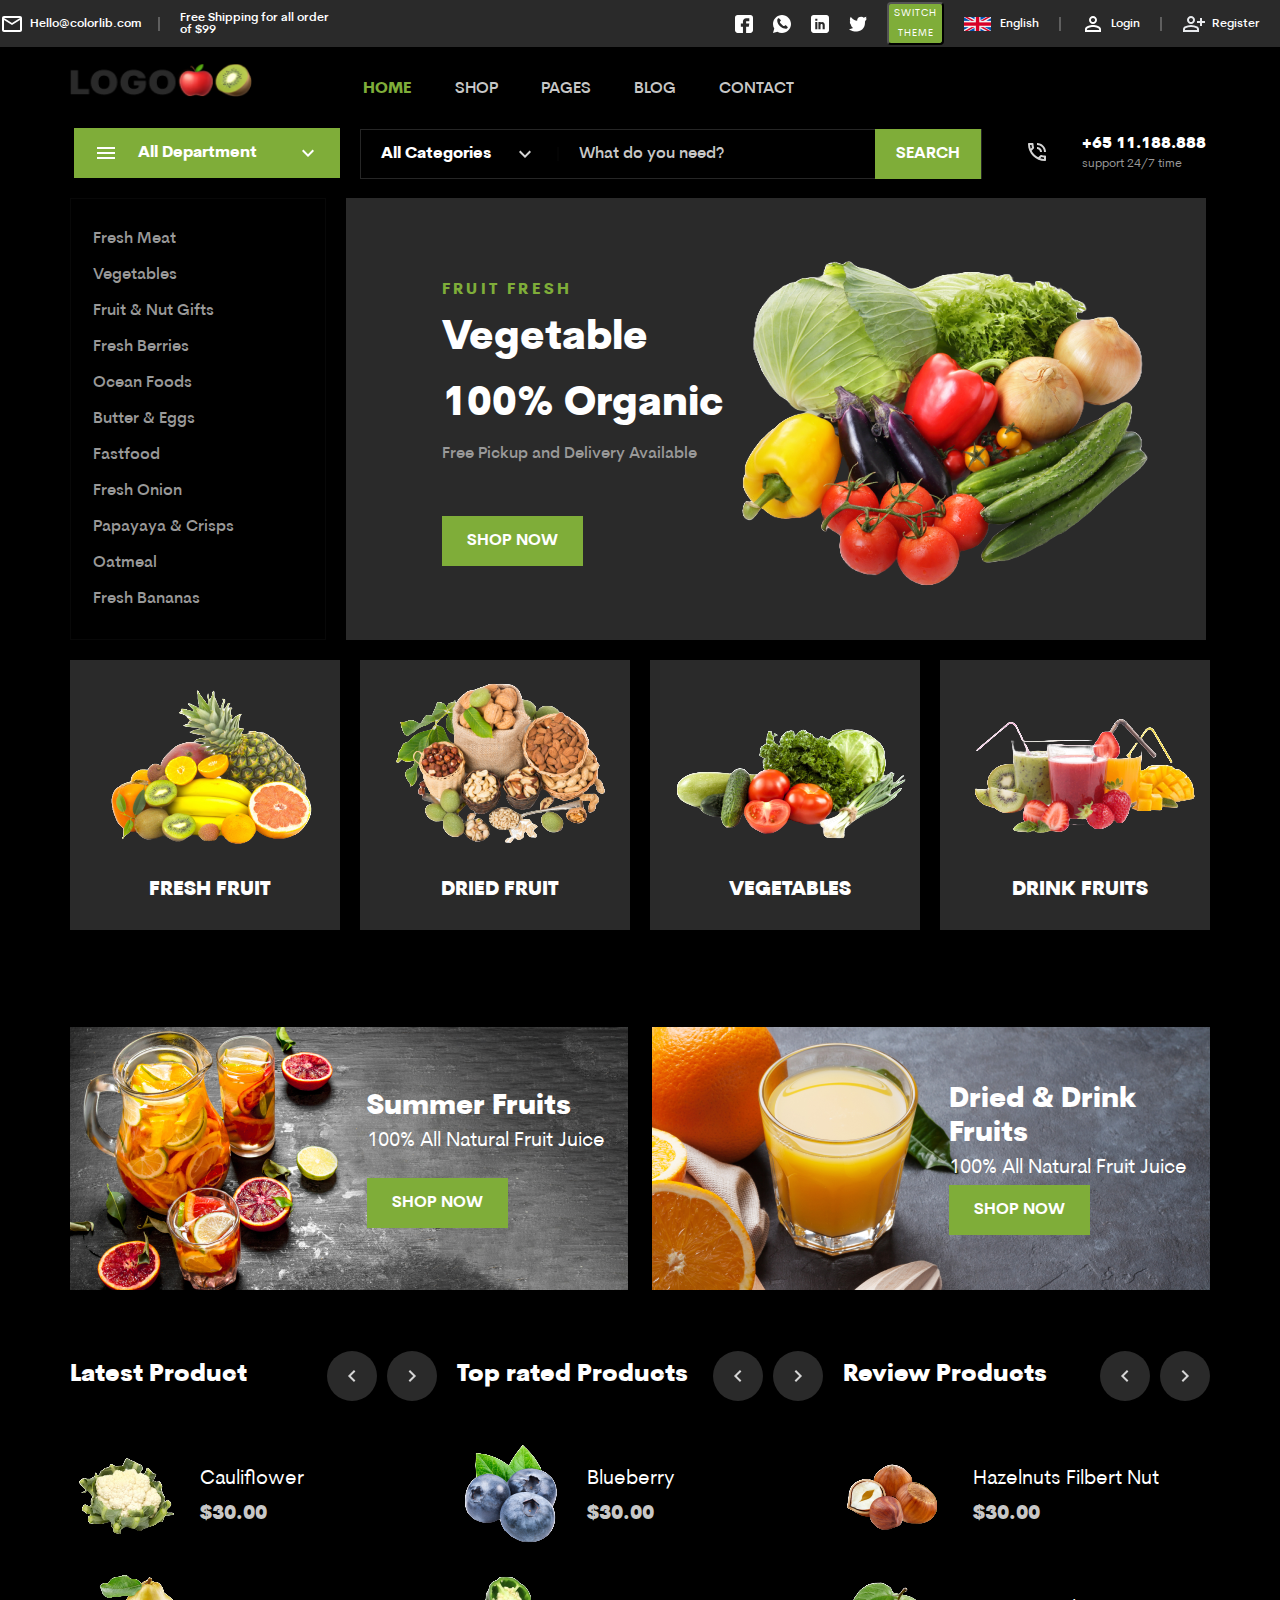
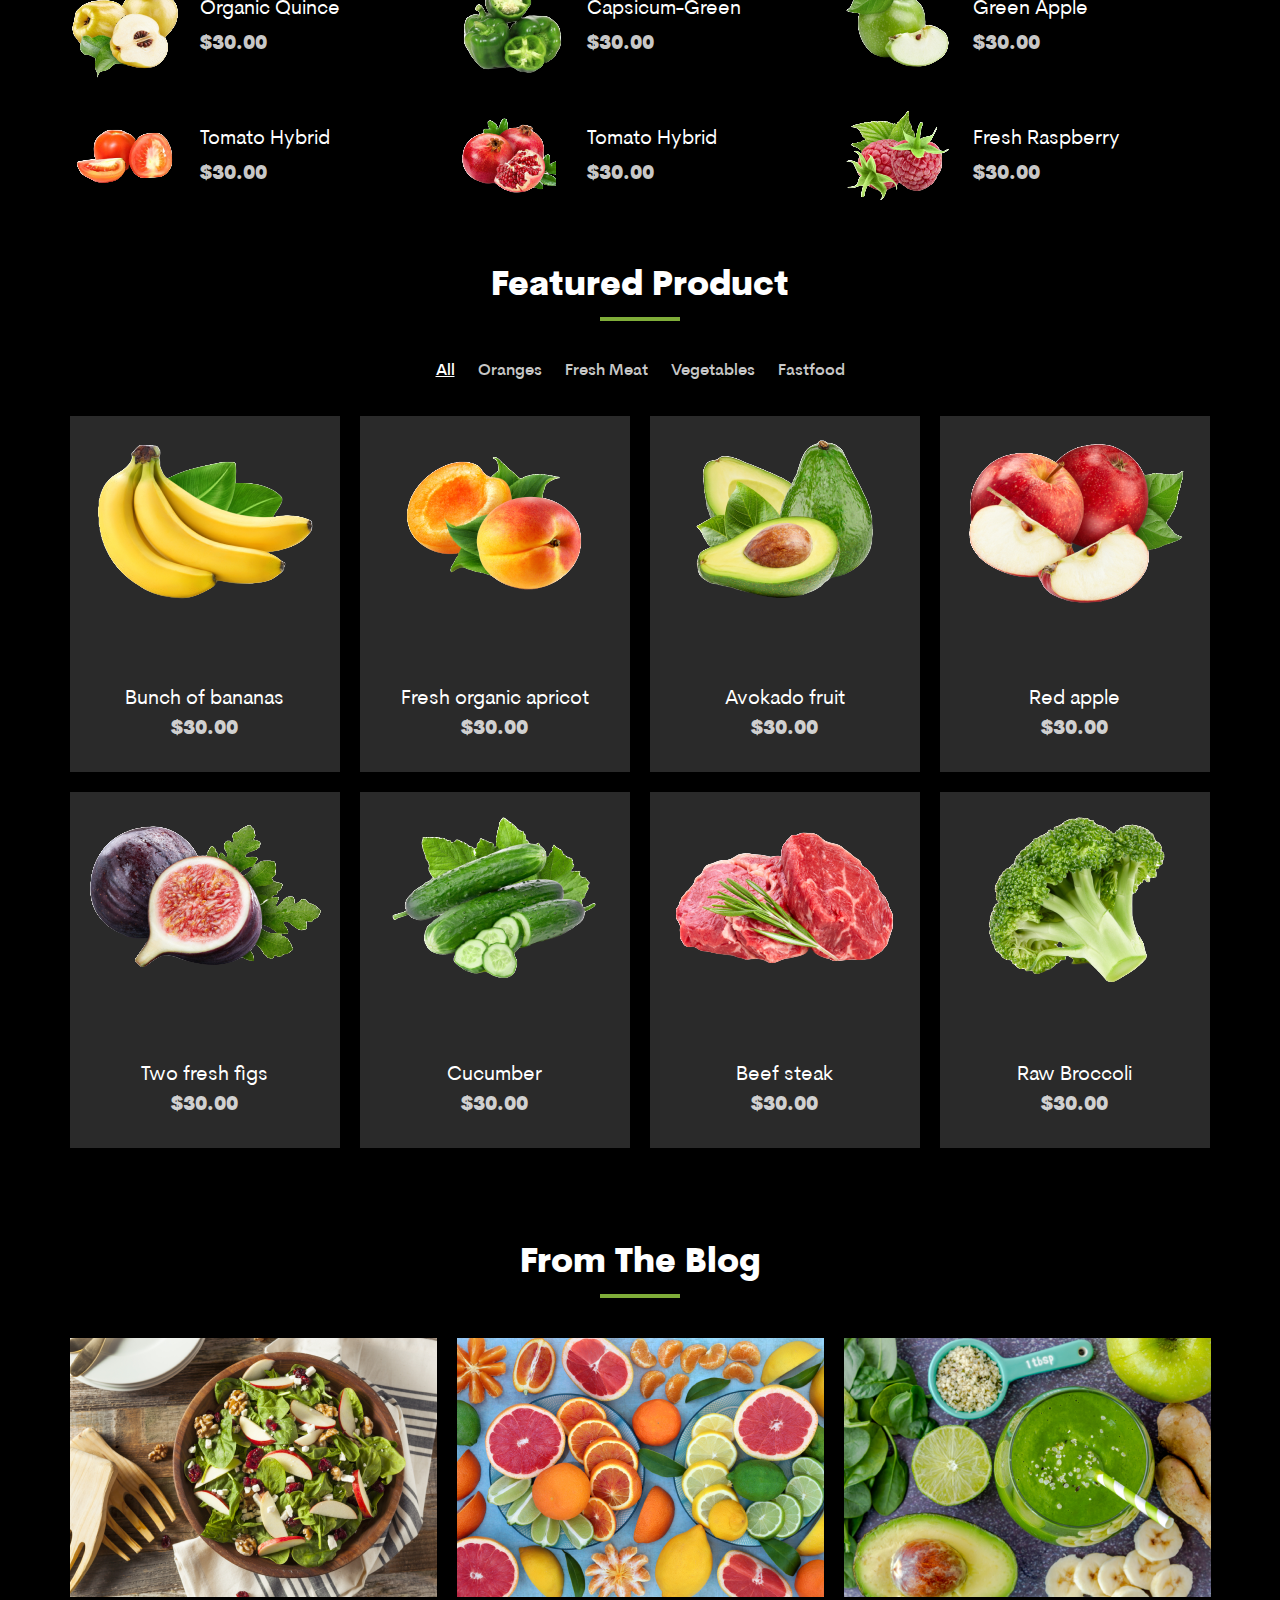
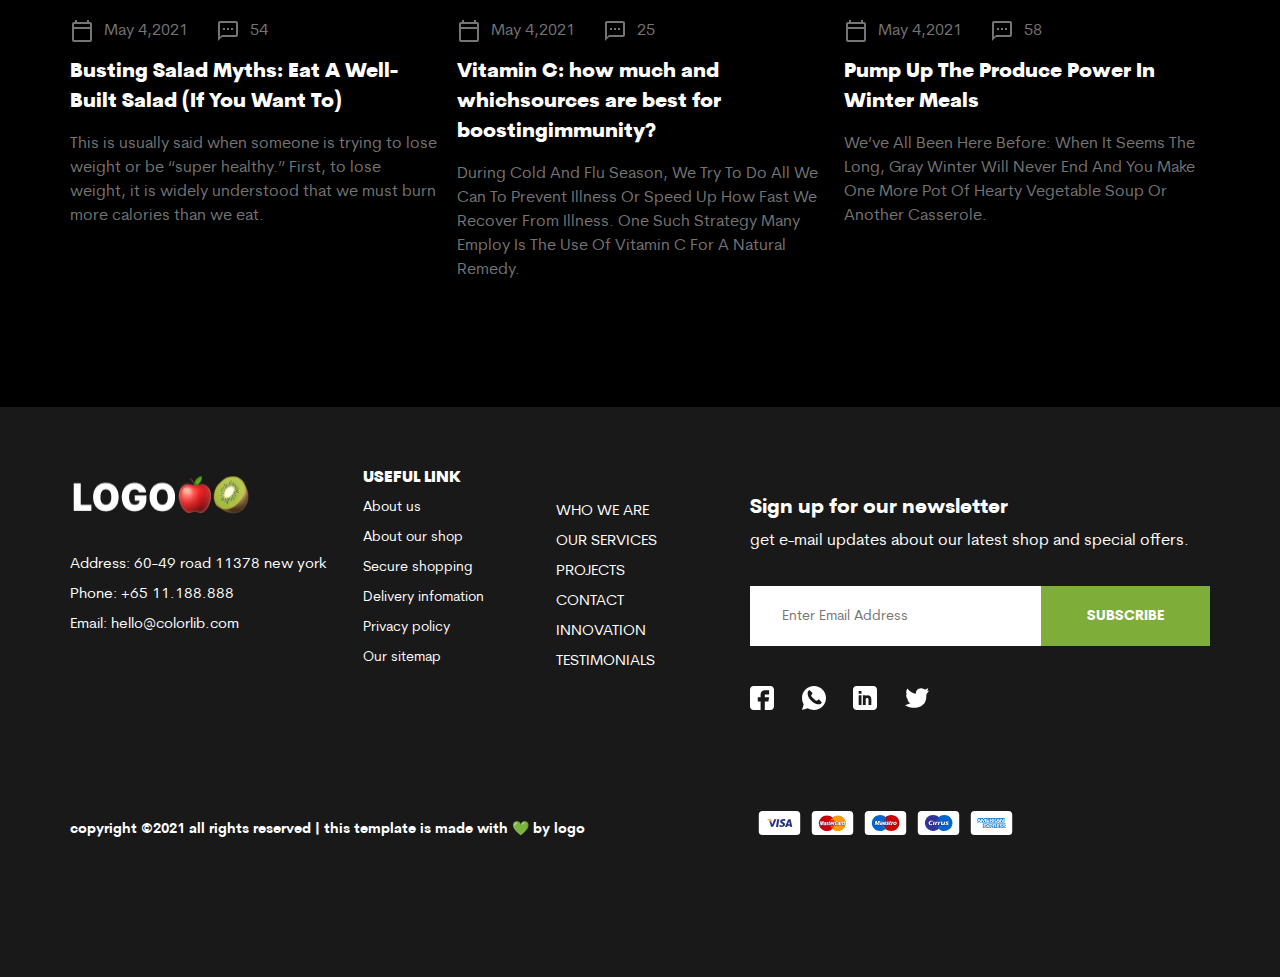
<file: index.html>
<!DOCTYPE html>
<html lang="en">

  <head>
    <meta charset="UTF-8" />
    <meta name="viewport" content="width=device-width, initial-scale=1.0" />
    <link rel="stylesheet" href="style.css" />
    <title>FruitFresh</title>
  </head>

  <body>
    <header class="header">
      <div class="header-upper">
        <img id="light-logo" src="images/header/logo_light.png" alt="logo" />
        <div class="header-info">
          <div class="email-info">
            <img src="images/header/email_icon.svg" alt="letter" />
            <a href="mailto:Hello@colorlib.com">Hello@colorlib.com</a>
          </div>
          <img src="images/header/separation_line.svg" alt="" />
          <p data-i18n="shipping">Free Shipping for all order of $99</p>
        </div>
        <div class="header-other">
          <div class="socials">
            <img src="images/header/facebook.svg" alt="facebook" />
            <img src="images/header/whatsapp.svg" alt="whatsapp" />
            <img src="images/header/linkedin.svg" alt="linkedin" />
            <img src="images/header/twitter.svg" alt="twitter" />
          </div>
          <button class="theme-button" id="theme-button" data-i18n="theme-button">Switch Theme</button>
          <div class="language" id="translate-button">
            <img class="language-flag" src="images/header/english_flag.png" alt="english flag" />
            <p data-i18n="language">English</p>
          </div>
          <img id="divider-1" src="images/header/separation_line.svg" alt="" />
          <div class="login" id="login-btn">
            <img src="images/header/login_icon.svg" alt="person" />
            <p data-i18n="login">Login</p>
          </div>
          <img id="divider-2" src="images/header/separation_line.svg" alt="" />
          <div class="register" id="register-btn">
            <img src="images/header/register_icon.svg" alt="add person" />
            <p data-i18n="register">Register</p>
          </div>
          <img id="divider-3" src="images/header/separation_line.svg" alt="" />
          <div class="profile" id="profile-btn">
            <img src="images/header/profile_icon.svg" alt="profile" />
            <p data-i18n="profile">Profile</p>
          </div>
          <img id="divider-4" src="images/header/separation_line.svg" alt="" />
          <div class="logout" id="logout-btn">
            <img src="images/header/logout_icon.svg" alt="logout" />
            <p data-i18n="logout">Logout</p>
          </div>
        </div>
        <div class="burger-menu" id="burger-menu">
          <div class="burger-icon">
            <div class="line"></div>
            <div class="line"></div>
            <div class="line"></div>
          </div>
          <div class="menu" id="menu">
            <ul>
              <li id="li-theme" data-i18n="theme-button">Switch Theme</li>
              <li id="li-language" data-i18n="li-language">Switch Language</li>
              <li id="li-login" data-i18n="login">Login</li>
              <li id="li-register" data-i18n="register">Register</li>
              <li id="li-profile" data-i18n="profile">Profile</li>
              <li id="li-logout" data-i18n="logout">Logout</li>
            </ul>
          </div>
        </div>
      </div>
      <div class="header-main">
        <img src="images/header/logo.png" alt="logo" />
        <nav>
          <a id="link-1" data-i18n="link-home">HOME</a>
          <a data-i18n="link-shop">SHOP</a>
          <a data-i18n="link-pages">PAGES</a>
          <a data-i18n="link-blog">BLOG</a>
          <a data-i18n="link-contact">CONTACT</a>
        </nav>
      </div>
    </header>
    <main>
      <div class="main-section">
        <div class="dropdown-menu">
          <img src="images/main_section/burger_menu.svg" alt="menu" />
          <p data-i18n="departments">All Department</p>
          <img src="images/main_section/expand_more.svg" alt="more" />
        </div>
        <div class="search">
          <div class="search-categories">
            <p data-i18n="categories">All Categories</p>
            <img src="images/main_section/expand_more_black.svg" alt="more">
          </div>
          <img src="images/main_section/separation_line_gray.svg" alt="">
          <input id="need" type="text" placeholder="What do you need?" autocomplete="off">
          <button class="search-button" data-i18n="search">SEARCH</button>
        </div>
        <div class="support">
          <div class="image-container">
            <img src="images/main_section/phone.svg" alt="phone">
          </div>
          <div class="support-info">
            <a href="tel:+65 11.188.888">+65 11.188.888</a>
            <p data-i18n="support">support 24/7 time</p>
          </div>
        </div>
        <aside>
          <a href="" data-i18n="meat">Fresh Meat</a>
          <a href="" data-i18n="vegetables">Vegetables</a>
          <a href="" data-i18n="fruit">Fruit &amp; Nut Gifts</a>
          <a href="" data-i18n="berries">Fresh Berries</a>
          <a href="" data-i18n="ocean">Ocean Foods</a>
          <a href="" data-i18n="butter">Butter &amp; Eggs</a>
          <a href="" data-i18n="fastfood">Fastfood</a>
          <a href="" data-i18n="onion">Fresh Onion</a>
          <a href="" data-i18n="crisps">Papayaya &amp; Crisps</a>
          <a href="" data-i18n="oatmeal">Oatmeal</a>
          <a href="" data-i18n="bananas">Fresh Bananas</a>
        </aside>
        <div class="banner">
          <div class="banner-content">
            <div class="banner-text">
              <p class="banner-category" data-i18n="banner-category">FRUIT FRESH</p>
              <p class="banner-title" data-i18n="organic">Vegetable</p>
              <p class="banner-title" data-i18n="organic-2">100% Organic</p>
              <p class="banner-description" data-i18n="banner-description">Free Pickup and Delivery Available</p>
            </div>
            <button class="banner-button" data-i18n="banner-button">SHOP NOW</button>
          </div>
          <img src="images/main_section/banner_image.png" alt="vegetables">
        </div>
      </div>
      <section class="categories">
        <article class="category">
          <img src="images/categories/category_1.png" alt="fresh fruits">
          <h2 data-i18n="fresh-fruit">FRESH FRUIT</h2>
        </article>
        <article class="category">
          <img src="images/categories/category_2.png" alt="dried fruits">
          <h2 data-i18n="dried-fruit">DRIED FRUIT</h2>
        </article>
        <article class="category">
          <img src="images/categories/category_3.png" alt="vegetables">
          <h2 data-i18n="vegetables-category">VEGETABLES</h2>
        </article>
        <article class="category">
          <img src="images/categories/category_4.png" alt="drink fruits">
          <h2 data-i18n="drink-fruits">DRINK FRUITS</h2>
        </article>
      </section>
      <section class="drink-recommendations">
        <article class="recommendation" id="recommendation-1">
          <div class="recommendation-wrapper">
            <div class="content">
              <h2 data-i18n="summer fruits">summer fruits</h2>
              <p data-i18n="natural-juice">100% all natural fruit juice</p>
            </div>
            <button class="recommendation-button" data-i18n="banner-button">SHOP NOW</button>
          </div>
        </article>
        <article class="recommendation" id="recommendation-2">
          <div class="recommendation-wrapper" id="recommendation-wrapper-2">
            <div class="content">
              <h2 data-i18n="dried-fruits">dried &amp; drink</h2>
              <h2 data-i18n="dried-fruits-2">fruits</h2>
              <p data-i18n="natural-juice">100% all natural fruit juice</p>
            </div>
            <button class="recommendation-button" data-i18n="banner-button">SHOP NOW</button>
          </div>
        </article>
      </section>
      <section class="trending-products">
        <div class="trending-category" id="category-1">
          <div class="trend-header">
            <h2 class="trend-name" data-i18n="trend-name">Latest Product</h2>
            <div class="trend-buttons">
              <button class="next-button" id="slider-previous"><img src="images/trending_products/next.svg"
                  alt=""></button>
              <button class="previous-button" id="slider-next"><img src="images/trending_products/previous.svg"
                  alt=""></button>
            </div>
          </div>
          <div class="trending-products-wrapper" id="products-wrapper">
            <div class="trending-product">
              <img src="images/trending_products/latest_product_1.png" alt="cauliflower">
              <div class="product-info">
                <p class="product-name" data-i18n="product-name-1">Cauliflower</p>
                <p class="product-price">$30.00</p>
              </div>
            </div>
            <div class="trending-product">
              <img src="images/trending_products/latest_product_2.png" alt="quince">
              <div class="product-info">
                <p class="product-name" data-i18n="product-name-2">Organic quince</p>
                <p class="product-price">$30.00</p>
              </div>
            </div>
            <div class="trending-product">
              <img src="images/trending_products/latest_product_3.png" alt="tomato">
              <div class="product-info">
                <p class="product-name" data-i18n="product-name-3">Tomato Hybrid</p>
                <p class="product-price">$30.00</p>
              </div>
            </div>
            <div class="trending-product">
              <img src="images/trending_products/top_rated_product_1.png" alt="blueberry">
              <div class="product-info">
                <p class="product-name" data-i18n="product-name-4">Blueberry</p>
                <p class="product-price">$30.00</p>
              </div>
            </div>
            <div class="trending-product">
              <img src="images/trending_products/top_rated_product_2.png" alt="capsicum-green">
              <div class="product-info">
                <p class="product-name" data-i18n="product-name-5">Capsicum-Green</p>
                <p class="product-price">$30.00</p>
              </div>
            </div>
            <div class="trending-product">
              <img src="images/trending_products/top_rated_product_3.png" alt="tomato">
              <div class="product-info">
                <p class="product-name" data-i18n="product-name-3">Tomato Hybrid</p>
                <p class="product-price">$30.00</p>
              </div>
            </div>
            <div class="trending-product">
              <img src="images/trending_products/review_product_1.png" alt="nut">
              <div class="product-info">
                <p class="product-name" data-i18n="product-name-7">Hazelnuts Filbert Nut</p>
                <p class="product-price">$30.00</p>
              </div>
            </div>
            <div class="trending-product">
              <img src="images/trending_products/review_product_2.png" alt="apple">
              <div class="product-info">
                <p class="product-name" data-i18n="product-name-8">Green Apple</p>
                <p class="product-price">$30.00</p>
              </div>
            </div>
            <div class="trending-product">
              <img src="images/trending_products/review_product_3.png" alt="raspberry">
              <div class="product-info">
                <p class="product-name" data-i18n="product-name-9">Fresh Raspberry</p>
                <p class="product-price">$30.00</p>
              </div>
            </div>
          </div>
        </div>
        <div class="trending-category" id="category-2">
          <div class="trend-header">
            <h2 class="trend-name" data-i18n="trend-name-2">Top rated Products</h2>
            <div class="trend-buttons">
              <button class="next-button"><img src="images/trending_products/next.svg" alt=""></button>
              <button class="previous-button"><img src="images/trending_products/previous.svg" alt=""></button>
            </div>
          </div>
          <div class="trending-products-wrapper">
            <div class="trending-product">
              <img src="images/trending_products/top_rated_product_1.png" alt="blueberry">
              <div class="product-info">
                <p class="product-name" data-i18n="product-name-4">Blueberry</p>
                <p class="product-price">$30.00</p>
              </div>
            </div>
            <div class="trending-product">
              <img src="images/trending_products/top_rated_product_2.png" alt="capsicum-green">
              <div class="product-info">
                <p class="product-name" data-i18n="product-name-5">Capsicum-Green</p>
                <p class="product-price">$30.00</p>
              </div>
            </div>
            <div class="trending-product">
              <img src="images/trending_products/top_rated_product_3.png" alt="tomato">
              <div class="product-info">
                <p class="product-name" data-i18n="product-name-3">Tomato Hybrid</p>
                <p class="product-price">$30.00</p>
              </div>
            </div>
          </div>
        </div>
        <div class="trending-category" id="category-3">
          <div class="trend-header">
            <h2 class="trend-name" data-i18n="trend-name-3">Review Products</h2>
            <div class="trend-buttons">
              <button class="next-button"><img src="images/trending_products/next.svg" alt=""></button>
              <button class="previous-button"><img src="images/trending_products/previous.svg" alt=""></button>
            </div>
          </div>
          <div class="trending-products-wrapper">
            <div class="trending-product">
              <img src="images/trending_products/review_product_1.png" alt="nut">
              <div class="product-info">
                <p class="product-name" data-i18n="product-name-7">Hazelnuts Filbert Nut</p>
                <p class="product-price">$30.00</p>
              </div>
            </div>
            <div class="trending-product">
              <img src="images/trending_products/review_product_2.png" alt="apple">
              <div class="product-info">
                <p class="product-name" data-i18n="product-name-8">Green Apple</p>
                <p class="product-price">$30.00</p>
              </div>
            </div>
            <div class="trending-product">
              <img src="images/trending_products/review_product_3.png" alt="raspberry">
              <div class="product-info">
                <p class="product-name" data-i18n="product-name-9">Fresh Raspberry</p>
                <p class="product-price">$30.00</p>
              </div>
            </div>
          </div>
        </div>
      </section>
      <section class="featured-product">
        <div class="section-header-wrapper">
          <h2 class="section-header">Featured Product</h2>
          <div class="header-underline"></div>
        </div>
        <nav class="types">
          <p class="type" id="type-1" data-i18n="types-1">All</p>
          <p class="type" data-i18n="types-2">Oranges</p>
          <p class="type" data-i18n="meat">Fresh Meat</p>
          <p class="type" data-i18n="vegetables">Vegetables</p>
          <p class="type" data-i18n="fastfood">Fastfood</p>
        </nav>
        <div class="cards">
          <article class="card" id="card-1">
            <img src="images/featured_product/product_1.png" alt="banana">
            <div class="card-info">
              <p class="card-name" data-i18n="card-name-1">Bunch of bananas</p>
              <p class="card-price">$30.00</p>
            </div>
          </article>
          <article class="card" id="card-2">
            <img src="images/featured_product/product_2.png" alt="apricot">
            <div class="card-info">
              <p class="card-name" data-i18n="card-name-2">Fresh organic apricot</p>
              <p class="card-price">$30.00</p>
            </div>
          </article>
          <article class="card" id="card-3">
            <img src="images/featured_product/product_3.png" alt="avokado">
            <div class="card-info">
              <p class="card-name" data-i18n="card-name-3">Avokado fruit</p>
              <p class="card-price">$30.00</p>
            </div>
          </article>
          <article class="card" id="card-4">
            <img src="images/featured_product/product_4.png" alt="apple">
            <div class="card-info">
              <p class="card-name" data-i18n="card-name-4">Red apple</p>
              <p class="card-price">$30.00</p>
            </div>
          </article>
          <article class="card" id="card-5">
            <img src="images/featured_product/product_5.png" alt="fig">
            <div class="card-info">
              <p class="card-name" data-i18n="card-name-5">Two fresh figs</p>
              <p class="card-price">$30.00</p>
            </div>
          </article>
          <article class="card" id="card-6">
            <img src="images/featured_product/product_6.png" alt="cucumber">
            <div class="card-info">
              <p class="card-name" data-i18n="card-name-6">Cucumber</p>
              <p class="card-price">$30.00</p>
            </div>
          </article>
          <article class="card" id="card-7">
            <img src="images/featured_product/product_7.png" alt="steak">
            <div class="card-info">
              <p class="card-name" data-i18n="card-name-7">Beef steak</p>
              <p class="card-price">$30.00</p>
            </div>
          </article>
          <article class="card" id="card-8">
            <img src="images/featured_product/product_8.png" alt="broccoli">
            <div class="card-info">
              <p class="card-name" data-i18n="card-name-8">Raw Broccoli</p>
              <p class="card-price">$30.00</p>
            </div>
          </article>
        </div>
      </section>
      <section class="from-blog">
        <div class="section-header-wrapper" id="from-blog-wrapper">
          <h2 class="section-header" id="from-blog-header" data-i18n="from-blog-header">From The Blog</h2>
          <div class="header-underline" id="from-blog-underline"></div>
        </div>
        <div class="blogs">
          <article class="blog" id="blog-1">
            <img src="images/from_blog/blog_photo_1.png" alt="salad">
            <div class="info-container">
              <div class="date-info">
                <img src="images/from_blog/calendar.svg" alt="calendar">
                <p data-i18n="blog-date">May 4,2021</p>
              </div>
              <div class="comment-info">
                <img src="images/from_blog/comment.svg" alt="comment">
                <p>54</p>
              </div>
            </div>
            <div class="blog-text">
              <h3 data-i18n="blog-text-1">Busting Salad Myths: Eat a Well-Built Salad (If You Want To)</h3>
              <p id="blog-text-1" data-i18n="blog-text-3">This is usually said when someone is trying to lose weight or
                be “super healthy.” First, to lose weight, it is widely understood that we must burn more calories than
                we eat.</p>
            </div>
          </article>
          <article class="blog" id="blog-2">
            <img src="images/from_blog/blog_photo_2.png" alt="fruits">
            <div class="info-container">
              <div class="date-info">
                <img src="images/from_blog/calendar.svg" alt="calendar">
                <p data-i18n="blog-date">May 4,2021</p>
              </div>
              <div class="comment-info">
                <img src="images/from_blog/comment.svg" alt="comment">
                <p>25</p>
              </div>
            </div>
            <div class="blog-text">
              <h3 id="blog-title-2" data-i18n="blog-text-4">Vitamin C: how much and whichsources are best for
                boostingimmunity?</h3>
              <p data-i18n="blog-text-10">During cold and flu season, we try to do all we can to prevent illness or
                speed up how fast we recover
                from illness. One such strategy many employ is the use of Vitamin C for a natural remedy.</p>
            </div>
          </article>
          <article class="blog" id="blog-3">
            <img src="images/from_blog/blog_photo_3.png" alt="fruits">
            <div class="info-container">
              <div class="date-info">
                <img src="images/from_blog/calendar.svg" alt="calendar">
                <p data-i18n="blog-date">May 4,2021</p>
              </div>
              <div class="comment-info">
                <img src="images/from_blog/comment.svg" alt="comment">
                <p>58</p>
              </div>
            </div>
            <div class="blog-text">
              <h3 data-i18n="blog-text-7">Pump Up the Produce Power in Winter Meals</h3>
              <p data-i18n="blog-text-9">We’ve all been here before: When it seems the long, gray winter will never end
                and you make one more pot of hearty vegetable soup or another casserole.</p>
            </div>
          </article>
        </div>
      </section>
    </main>
    <footer>
      <div class="footer-upper">
        <div class="contacts-wrapper">
          <img src="images/footer/logo.png" alt="logo">
          <div class="contacts">
            <p data-i18n="address">Address: 60-49 road 11378 new york</p>
            <a href="tel:+65 11.188.888" data-i18n="phone">Phone: +65 11.188.888</a>
            <a href="mailto:hello@colorlib.com">Email: hello@colorlib.com</a>
          </div>
        </div>
        <div class="useful-link">
          <h3 class="links-header" data-i18n="links-header">useful link</h3>
          <nav class="links">
            <a href="index.html" data-i18n="link-1">About us</a>
            <a href="index.html" data-i18n="link-2">About our shop</a>
            <a href="index.html" data-i18n="link-3">Secure shopping</a>
            <a href="index.html" data-i18n="link-4">Delivery infomation</a>
            <a href="index.html" data-i18n="link-5">Privacy policy</a>
            <a href="index.html" data-i18n="link-6">Our sitemap</a>
          </nav>
        </div>
        <nav class="section-links">
          <a href="index.html" data-i18n="section-link-1">Who We Are</a>
          <a href="index.html" data-i18n="section-link-2">Our Services</a>
          <a href="index.html" data-i18n="section-link-3">Projects</a>
          <a href="index.html" data-i18n="section-link-4">Contact</a>
          <a href="index.html" data-i18n="section-link-5">Innovation</a>
          <a href="index.html" data-i18n="section-link-6">Testimonials</a>
        </nav>
        <section class="newsletter">
          <div class="newsletter-text">
            <h3 data-i18n="newsletter-text-1">Sign up for our newsletter</h3>
            <p data-i18n="newsletter-text-2">get e-mail updates about our latest shop and special offers.</p>
          </div>
          <div class="form">
            <input id="email-input" type="text" autocomplete="off" placeholder="Enter Email Address">
            <button class="subscribe-button" data-i18n="subscribe-button">SUBSCRIBE</button>
          </div>
          <div class="footer-socials">
            <img src="images/footer/facebook.svg" alt="facebook">
            <img src="images/footer/whatsapp.svg" alt="whatsapp">
            <img src="images/footer/linkedin.svg" alt="linkedin">
            <img src="images/footer/twitter.svg" alt="twitter">
          </div>
        </section>
      </div>
      <div class="footer-lower">
        <p>copyright ©2021 all rights reserved | this template is made with 💚 by logo</p>
        <div class="payment">
          <img src="images/footer/visa.svg" alt="visa">
          <img src="images/footer/mastercard.svg" alt="mastercard">
          <img src="images/footer/maestro.svg" alt="maestro">
          <img src="images/footer/cirrus.svg" alt="cirrus">
          <img src="images/footer/americanexpress.svg" alt="americanexpress">
        </div>
      </div>
    </footer>

    <!-- Login Modal -->
    <div id="loginModal" class="modal">
      <div class="modal-content">
        <span class="close" onclick="closeLoginModal()">&times;</span>
        <h2 data-i18n="login">Login</h2>
        <form id="loginForm">
          <label for="email" data-i18n="email">Email</label>
          <input type="email" id="email" name="email" required>
          <div class="error" id="emailError"></div>
          <label for="password" data-i18n="password">Password</label>
          <input type="password" id="password" name="password" required>
          <div class="error" id="passwordError"></div>
          <button id="submitButton" data-i18n="login" disabled>Login</button>
        </form>
      </div>
    </div>

    <!-- Registration Modal -->
    <div id="registrationModal" class="modal">
      <div class="modal-content">
        <span class="close" onclick="closeRegistrationModal()">&times;</span>
        <h2 data-i18n="register">Register</h2>
        <form id="registrationForm">
          <label for="firstName" data-i18n="firstName">First Name*</label>
          <input type="text" id="firstName" name="firstName" required>
          <div class="error" id="firstNameError"></div>

          <label for="lastName" data-i18n="lastName">Last Name*</label>
          <input type="text" id="lastName" name="lastName" required>
          <div class="error" id="lastNameError"></div>

          <label for="patronymic" data-i18n="patronymic">Patronymic (optional)</label>
          <input type="text" id="patronymic" name="patronymic">
          <div class="error" id="patronymicError"></div>

          <label for="email" data-i18n="registration-email">Email*</label>
          <input type="email" id="registration-email" name="email" required>
          <div class="error" id="registration-emailError"></div>

          <label for="phone" data-i18n="registration-phone">Phone Number*</label>
          <input type="tel" id="phone" name="phone" pattern="\+375\d{9}" required placeholder="+375">
          <div class="error" id="phoneError"></div>

          <label for="birthDate" data-i18n="birthDate">Birth Date*</label>
          <input type="date" id="birthDate" name="birthDate" required>
          <div class="error" id="birthDateError"></div>

          <label for="password" data-i18n="registration-password">Password*</label>
          <input type="password" id="registration-password" name="password" required>
          <div class="error" id="registration-passwordError"></div>

          <label for="confirmPassword" data-i18n="confirmPassword">Confirm Password*</label>
          <input type="password" id="confirmPassword" name="confirmPassword" required>
          <div class="error" id="confirmPasswordError"></div>

          <fieldset>
            <legend data-i18n="roleSelection">Select Role*</legend>
            <label for="role-customer">
              <input type="radio" id="role-customer" name="role" value="customer" required>
              <span data-i18n="customer">Customer</span>
            </label>
            <label for="role-seller">
              <input type="radio" id="role-seller" name="role" value="seller" required>
              <span data-i18n="seller">Seller</span>
            </label>
          </fieldset>
          <div class="error" id="roleError"></div>

          <label for="terms">
            <input type="checkbox" id="terms" name="terms" required>
            <span data-i18n="terms">I agree to the terms of service</span>
          </label>
          <div class="error" id="termsError"></div>

          <button id="registration-submitButton" data-i18n="register" disabled>Register</button>
        </form>
      </div>
    </div>

    <script src="js/translate.js"></script>
    <script src="js/themeSwitch.js"></script>
    <script src="js/toggleMenu.js"></script>
    <script src="js/login.js"></script>
    <script src="js/registration.js"></script>
    <script src="js/profile.js"></script>
    <script src="js/logout.js"></script>
    <script src="js/slider.js"></script>
  </body>

</html>
</file>
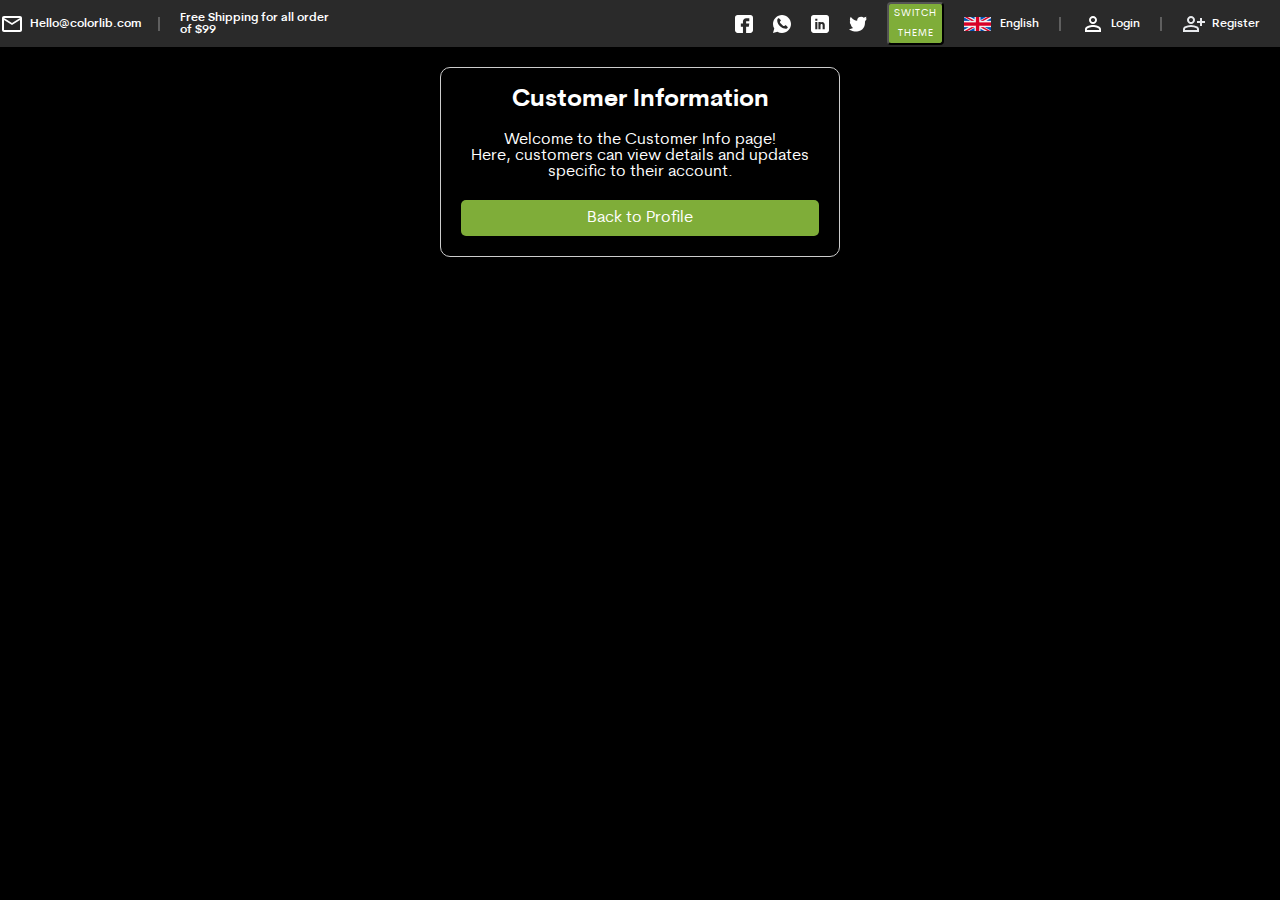
<file: customer-info.html>
<!DOCTYPE html>
<html lang="en">

    <head>
        <meta charset="UTF-8">
        <meta name="viewport" content="width=device-width, initial-scale=1.0">
        <title>Customer Info</title>
        <link rel="stylesheet" href="style.css" />
        <style>
            .general-info-container {
                max-width: 400px;
                margin-top: 20px;
                padding: 20px;
                border: 1px solid #ccc;
                border-radius: 10px;
                box-shadow: 0 0 10px rgba(0, 0, 0, 0.1);
                text-align: center;
                color: var(--text-color);
            }

            .general-info-container h2 {
                margin-bottom: 20px;
            }

            .back-button {
                margin-top: 20px;
                padding: 10px 20px;
                background-color: #7fad39;
                color: #fff;
                border: none;
                border-radius: 5px;
                cursor: pointer;
                font-size: 16px;
                width: 100%;
            }

            .back-button:hover {
                background-color: #5a7b28;
            }
        </style>
    </head>

    <body>
        <header class="header">
            <div class="header-upper">
                <img id="light-logo" src="images/header/logo_light.png" alt="logo" />
                <div class="header-info">
                    <div class="email-info">
                        <img src="images/header/email_icon.svg" alt="letter" />
                        <a href="mailto:Hello@colorlib.com">Hello@colorlib.com</a>
                    </div>
                    <img src="images/header/separation_line.svg" alt="" />
                    <p data-i18n="shipping">Free Shipping for all order of $99</p>
                </div>
                <div class="header-other">
                    <div class="socials">
                        <img src="images/header/facebook.svg" alt="facebook" />
                        <img src="images/header/whatsapp.svg" alt="whatsapp" />
                        <img src="images/header/linkedin.svg" alt="linkedin" />
                        <img src="images/header/twitter.svg" alt="twitter" />
                    </div>
                    <button class="theme-button" id="theme-button" data-i18n="theme-button">Switch Theme</button>
                    <div class="language" id="translate-button">
                        <img class="language-flag" src="images/header/english_flag.png" alt="english flag" />
                        <p data-i18n="language">English</p>
                    </div>
                    <img id="divider-1" src="images/header/separation_line.svg" alt="" />
                    <div class="login" id="login-btn">
                        <img src="images/header/login_icon.svg" alt="person" />
                        <p data-i18n="login">Login</p>
                    </div>
                    <img id="divider-2" src="images/header/separation_line.svg" alt="" />
                    <div class="register" id="register-btn">
                        <img src="images/header/register_icon.svg" alt="add person" />
                        <p data-i18n="register">Register</p>
                    </div>
                    <img id="divider-3" src="images/header/separation_line.svg" alt="" />
                    <div class="profile" id="profile-btn">
                        <img src="images/header/profile_icon.svg" alt="profile" />
                        <p data-i18n="profile">Profile</p>
                    </div>
                    <img id="divider-4" src="images/header/separation_line.svg" alt="" />
                    <div class="logout" id="logout-btn">
                        <img src="images/header/logout_icon.svg" alt="logout" />
                        <p data-i18n="logout">Logout</p>
                    </div>
                </div>
                <div class="burger-menu" id="burger-menu">
                    <div class="burger-icon">
                        <div class="line"></div>
                        <div class="line"></div>
                        <div class="line"></div>
                    </div>
                    <div class="menu" id="menu">
                        <ul>
                            <li id="li-theme" data-i18n="theme-button">Switch Theme</li>
                            <li id="li-language" data-i18n="li-language">Switch Language</li>
                            <li id="li-login" data-i18n="login">Login</li>
                            <li id="li-register" data-i18n="register">Register</li>
                            <li id="li-profile" data-i18n="profile">Profile</li>
                            <li id="li-logout" data-i18n="logout">Logout</li>
                        </ul>
                    </div>
                </div>
            </div>
        </header>
        <main>
            <div class="general-info-container">
                <h2 data-i18n="general-info-header-customer">Customer Information</h2>
                <p data-i18n="general-info-p1-customer">Welcome to the Customer Info page!</p>
                <p data-i18n="general-info-p2-customer">Here, customers can view details and updates specific to their account.</p>
                <button data-i18n="back-to-profile-btn" class="back-button" onclick="goBack()">Back to Profile</button>
            </div>
        </main>
        <script>
            function goBack() {
                window.location.href = "profile.html";
            }
        </script>
        <script src="js/translate.js"></script>
        <script src="js/themeSwitch.js"></script>
        <script src="js/toggleMenu.js"></script>
        <script src="js/login.js"></script>
        <script src="js/registration.js"></script>
        <script src="js/profile.js"></script>
        <script src="js/logout.js"></script>
    </body>

</html>
</file>
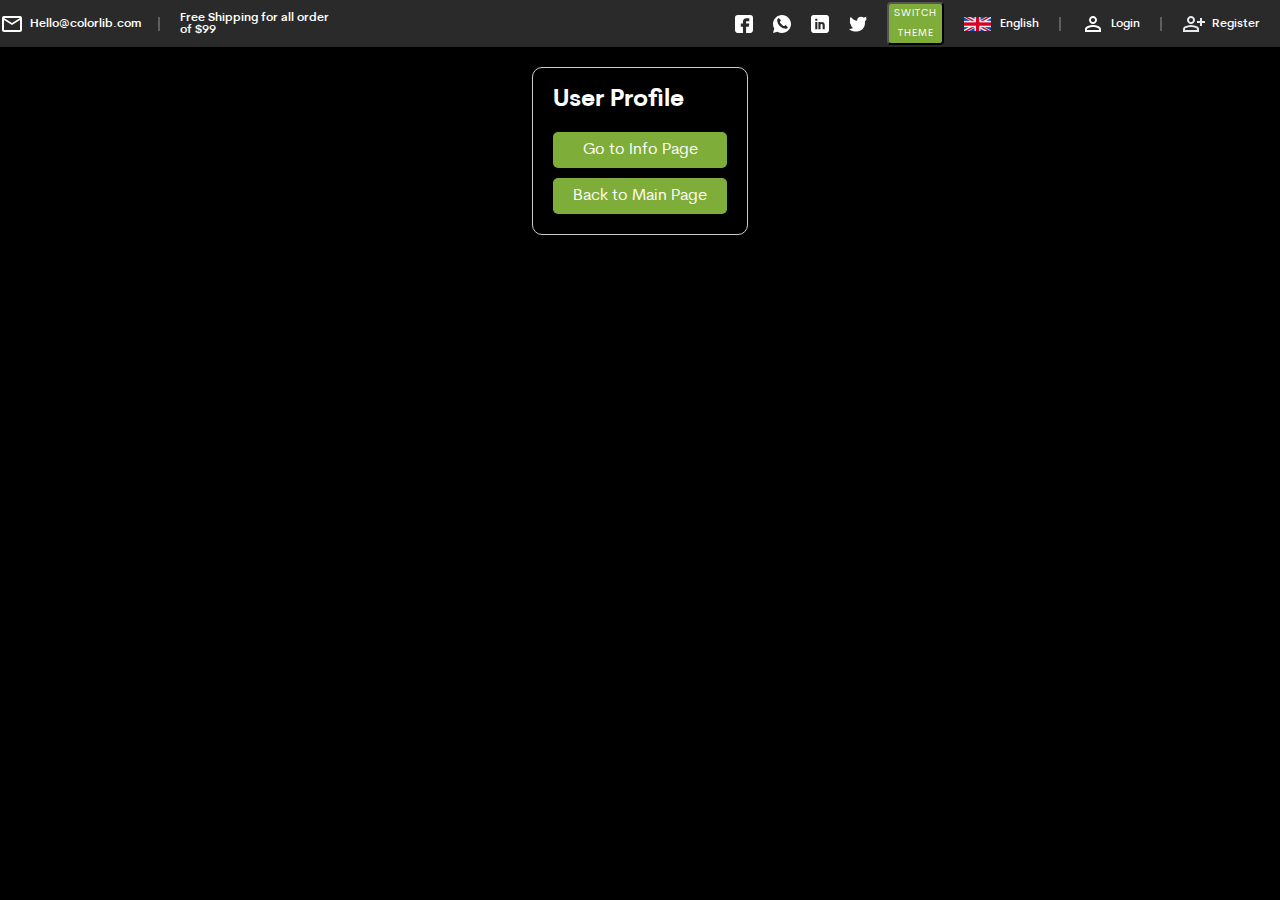
<file: profile.html>
<!DOCTYPE html>
<html lang="en">

    <head>
        <meta charset="UTF-8">
        <meta name="viewport" content="width=device-width, initial-scale=1.0">
        <title>User Profile</title>
        <link rel="stylesheet" href="style.css" />
        <style>
            .profile-container {
                margin-top: 20px;
                max-width: 400px;
                padding: 20px;
                border: 1px solid #ccc;
                border-radius: 10px;
                box-shadow: 0 0 10px rgba(0, 0, 0, 0.1);
                color: var(--text-color);
            }

            #profile {
                margin-top: 10px;
            }

            .profile-item {
                margin-bottom: 10px;

            }

            .profile-item label {
                font-weight: bold;
            }

            .button-group {
                display: flex;
                flex-direction: column;
                gap: 10px;
                margin-top: 20px;
            }

            .button-group button {
                background-color: #7fad39;
                padding: 10px 20px;
                color: #fff;
                border: none;
                border-radius: 5px;
                cursor: pointer;
                font-size: 16px;
            }

            .button-group button:hover {
                background-color: #5a7b28;
            }
        </style>
    </head>

    <body>
        <header class="header">
            <div class="header-upper">
                <img id="light-logo" src="images/header/logo_light.png" alt="logo" />
                <div class="header-info">
                    <div class="email-info">
                        <img src="images/header/email_icon.svg" alt="letter" />
                        <a href="mailto:Hello@colorlib.com">Hello@colorlib.com</a>
                    </div>
                    <img src="images/header/separation_line.svg" alt="" />
                    <p data-i18n="shipping">Free Shipping for all order of $99</p>
                </div>
                <div class="header-other">
                    <div class="socials">
                        <img src="images/header/facebook.svg" alt="facebook" />
                        <img src="images/header/whatsapp.svg" alt="whatsapp" />
                        <img src="images/header/linkedin.svg" alt="linkedin" />
                        <img src="images/header/twitter.svg" alt="twitter" />
                    </div>
                    <button class="theme-button" id="theme-button" data-i18n="theme-button">Switch Theme</button>
                    <div class="language" id="translate-button">
                        <img class="language-flag" src="images/header/english_flag.png" alt="english flag" />
                        <p data-i18n="language">English</p>
                    </div>
                    <img id="divider-1" src="images/header/separation_line.svg" alt="" />
                    <div class="login" id="login-btn">
                        <img src="images/header/login_icon.svg" alt="person" />
                        <p data-i18n="login">Login</p>
                    </div>
                    <img id="divider-2" src="images/header/separation_line.svg" alt="" />
                    <div class="register" id="register-btn">
                        <img src="images/header/register_icon.svg" alt="add person" />
                        <p data-i18n="register">Register</p>
                    </div>
                    <img id="divider-3" src="images/header/separation_line.svg" alt="" />
                    <div class="profile" id="profile-btn">
                        <img src="images/header/profile_icon.svg" alt="profile" />
                        <p data-i18n="profile">Profile</p>
                    </div>
                    <img id="divider-4" src="images/header/separation_line.svg" alt="" />
                    <div class="logout" id="logout-btn">
                        <img src="images/header/logout_icon.svg" alt="logout" />
                        <p data-i18n="logout">Logout</p>
                    </div>
                </div>
                <div class="burger-menu" id="burger-menu">
                    <div class="burger-icon">
                        <div class="line"></div>
                        <div class="line"></div>
                        <div class="line"></div>
                    </div>
                    <div class="menu" id="menu">
                        <ul>
                            <li id="li-theme" data-i18n="theme-button">Switch Theme</li>
                            <li id="li-language" data-i18n="li-language">Switch Language</li>
                            <li id="li-login" data-i18n="login">Login</li>
                            <li id="li-register" data-i18n="register">Register</li>
                            <li id="li-profile" data-i18n="profile">Profile</li>
                            <li id="li-logout" data-i18n="logout">Logout</li>
                        </ul>
                    </div>
                </div>
            </div>
        </header>
        <main>
            <div class="profile-container">
                <h2 data-i18n="user-profile">User Profile</h2>
                <div id="profile"></div>
                <div class="button-group">
                    <button data-i18n="general-info-page-btn" onclick="goToRolePage()">Go to Info Page</button>
                    <button data-i18n="back-to-main-page-btn" onclick="goBack()">Back to Main Page</button>
                </div>
            </div>
        </main>
        <script>
            const userProfile = JSON.parse(localStorage.getItem("user"));

            const fieldLabels = {
                firstName: "First Name",
                lastName: "Last Name",
                patronymic: "Patronymic",
                phone: "Phone Number",
                birthDate: "Birth Date",
                email: "Email Address",
                password: "Password",
                role: "Role"
            };

            function capitalizeFirstLetter(text) {
                return text.charAt(0).toUpperCase() + text.slice(1);
            }

            function displayProfile(profile) {
                const profileContainer = document.getElementById('profile');
                profileContainer.innerHTML = '';

                for (const key in profile) {
                    const item = document.createElement('div');
                    item.classList.add('profile-item');
                    item.innerHTML = `<label data-i18n="${fieldLabels[key]}">${fieldLabels[key] || key}:</label> ${key === "role" ? capitalizeFirstLetter(profile[key]) : profile[key]}`;
                    profileContainer.appendChild(item);
                    console.log(item)
                }
            }

            displayProfile(userProfile);

            function goBack() {
                window.location.href = "index.html";
            }

            function goToRolePage() {
                if (userProfile.role === "customer") {
                    window.location.href = "customer-info.html";
                } else if (userProfile.role === "seller") {
                    window.location.href = "seller-info.html";
                } else {
                    alert("Role-specific page not available!");
                }
            }
        </script>
        <script src="js/translate.js"></script>
        <script src="js/themeSwitch.js"></script>
        <script src="js/toggleMenu.js"></script>
        <script src="js/login.js"></script>
        <script src="js/registration.js"></script>
        <script src="js/profile.js"></script>
        <script src="js/logout.js"></script>
    </body>

</html>
</file>
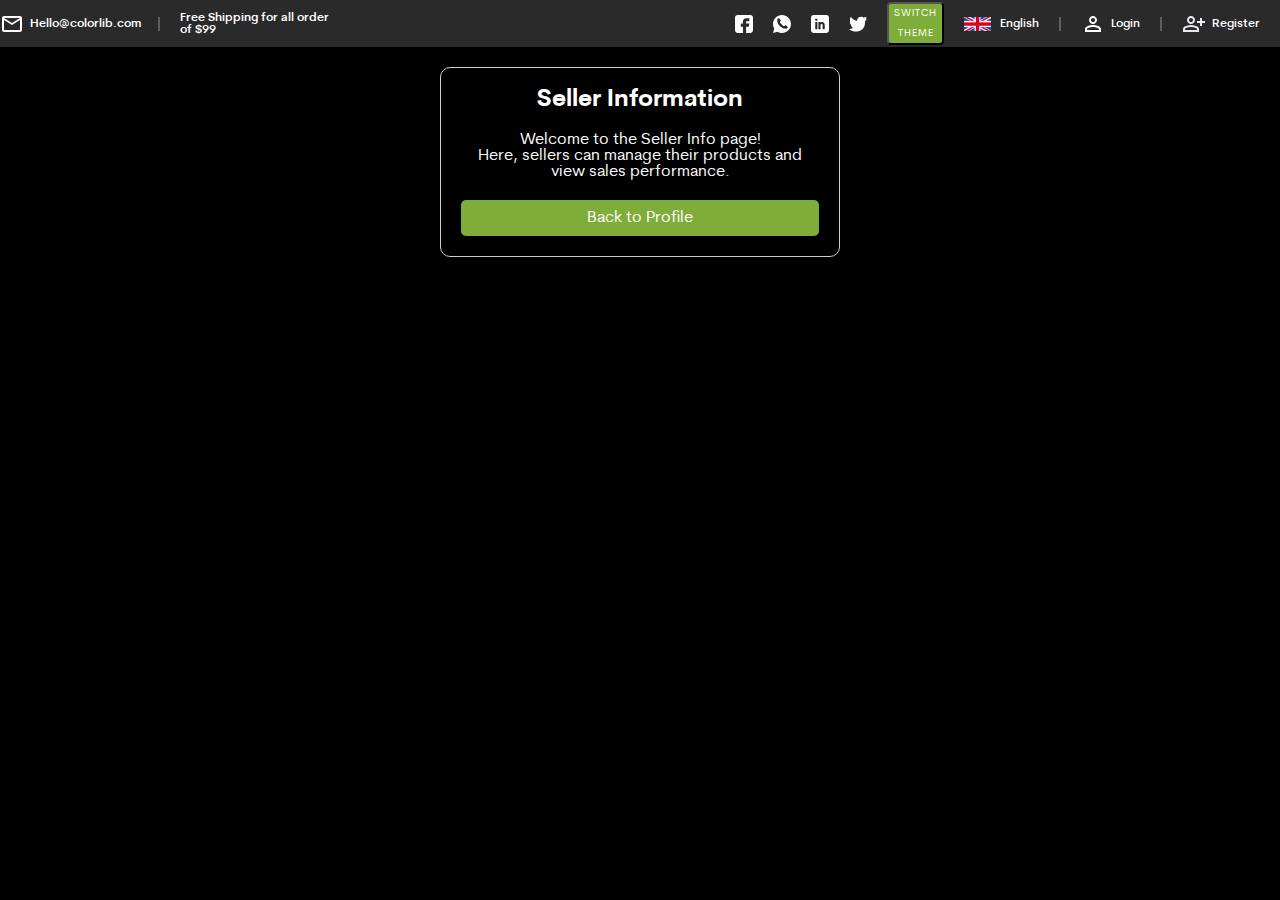
<file: seller-info.html>
<!DOCTYPE html>
<html lang="en">

    <head>
        <meta charset="UTF-8">
        <meta name="viewport" content="width=device-width, initial-scale=1.0">
        <title>Seller Info</title>
        <link rel="stylesheet" href="style.css" />
        <style>
            .general-info-container {
                max-width: 400px;
                margin-top: 20px;
                padding: 20px;
                border: 1px solid #ccc;
                border-radius: 10px;
                box-shadow: 0 0 10px rgba(0, 0, 0, 0.1);
                text-align: center;
                color: var(--text-color);
            }

            .general-info-container h2 {
                margin-bottom: 20px;
            }

            .back-button {
                margin-top: 20px;
                padding: 10px 20px;
                background-color: #7fad39;
                color: #fff;
                border: none;
                border-radius: 5px;
                cursor: pointer;
                font-size: 16px;
                width: 100%;
            }

            .back-button:hover {
                background-color: #5a7b28;
            }
        </style>
    </head>

    <body>
        <header class="header">
            <div class="header-upper">
                <img id="light-logo" src="images/header/logo_light.png" alt="logo" />
                <div class="header-info">
                    <div class="email-info">
                        <img src="images/header/email_icon.svg" alt="letter" />
                        <a href="mailto:Hello@colorlib.com">Hello@colorlib.com</a>
                    </div>
                    <img src="images/header/separation_line.svg" alt="" />
                    <p data-i18n="shipping">Free Shipping for all order of $99</p>
                </div>
                <div class="header-other">
                    <div class="socials">
                        <img src="images/header/facebook.svg" alt="facebook" />
                        <img src="images/header/whatsapp.svg" alt="whatsapp" />
                        <img src="images/header/linkedin.svg" alt="linkedin" />
                        <img src="images/header/twitter.svg" alt="twitter" />
                    </div>
                    <button class="theme-button" id="theme-button" data-i18n="theme-button">Switch Theme</button>
                    <div class="language" id="translate-button">
                        <img class="language-flag" src="images/header/english_flag.png" alt="english flag" />
                        <p data-i18n="language">English</p>
                    </div>
                    <img id="divider-1" src="images/header/separation_line.svg" alt="" />
                    <div class="login" id="login-btn">
                        <img src="images/header/login_icon.svg" alt="person" />
                        <p data-i18n="login">Login</p>
                    </div>
                    <img id="divider-2" src="images/header/separation_line.svg" alt="" />
                    <div class="register" id="register-btn">
                        <img src="images/header/register_icon.svg" alt="add person" />
                        <p data-i18n="register">Register</p>
                    </div>
                    <img id="divider-3" src="images/header/separation_line.svg" alt="" />
                    <div class="profile" id="profile-btn">
                        <img src="images/header/profile_icon.svg" alt="profile" />
                        <p data-i18n="profile">Profile</p>
                    </div>
                    <img id="divider-4" src="images/header/separation_line.svg" alt="" />
                    <div class="logout" id="logout-btn">
                        <img src="images/header/logout_icon.svg" alt="logout" />
                        <p data-i18n="logout">Logout</p>
                    </div>
                </div>
                <div class="burger-menu" id="burger-menu">
                    <div class="burger-icon">
                        <div class="line"></div>
                        <div class="line"></div>
                        <div class="line"></div>
                    </div>
                    <div class="menu" id="menu">
                        <ul>
                            <li id="li-theme" data-i18n="theme-button">Switch Theme</li>
                            <li id="li-language" data-i18n="li-language">Switch Language</li>
                            <li id="li-login" data-i18n="login">Login</li>
                            <li id="li-register" data-i18n="register">Register</li>
                            <li id="li-profile" data-i18n="profile">Profile</li>
                            <li id="li-logout" data-i18n="logout">Logout</li>
                        </ul>
                    </div>
                </div>
            </div>
        </header>
        <main>
            <div class="general-info-container">
                <h2 data-i18n="general-info-header-seller">Seller Information</h2>
                <p data-i18n="general-info-p1-seller">Welcome to the Seller Info page!</p>
                <p data-i18n="general-info-p2-seller">Here, sellers can manage their products and view sales
                    performance.</p>
                <button data-i18n="back-to-profile-btn" class="back-button" onclick="goBack()">Back to
                    Profile</button>
            </div>
        </main>
        <script>
            function goBack() {
                window.location.href = "profile.html";
            }
        </script>
        <script src="js/translate.js"></script>
        <script src="js/themeSwitch.js"></script>
        <script src="js/toggleMenu.js"></script>
        <script src="js/login.js"></script>
        <script src="js/registration.js"></script>
        <script src="js/profile.js"></script>
        <script src="js/logout.js"></script>
    </body>

</html>
</file>
<file: style.css>
@font-face {
    font-family: "Cerebri Sans Pro";
    src: url(fonts/CerebriSansPro-Heavy.ttf);
    font-weight: 900;
}

@font-face {
    font-family: "Cerebri Sans Pro";
    src: url(fonts/CerebriSansPro-ExtraBold.ttf);
    font-weight: 800;
}

@font-face {
    font-family: "Cerebri Sans Pro";
    src: url(fonts/CerebriSansPro-Bold.ttf);
    font-weight: 700;
}

@font-face {
    font-family: "Cerebri Sans Pro";
    src: url(fonts/CerebriSansPro-SemiBold.ttf);
    font-weight: 600;
}

@font-face {
    font-family: "Cerebri Sans Pro";
    src: url(fonts/CerebriSansPro-Medium.ttf);
    font-weight: 500;
}

@font-face {
    font-family: "Cerebri Sans Pro";
    src: url(fonts/CerebriSansPro-Regular.ttf);
    font-weight: 400;
}

:root[data-theme="dark"] {
    --primary-color: #000000;
    --text-color: #fff;
    --text-color-transparent: rgba(255, 255, 255, 0.8);
    --border-color: rgba(255, 255, 255, 0.15);
    --burger-menu-hover-color: #252525;
    --icon-filter: none;
    --next-video-square-color: rgba(255, 255, 255, 0.4);
    --aside-rectangle-color: #12141d;
    --form-input-background: #12141d;
    --invert-filter: invert(1);
    --banner-background: #2a2a2a;
    --hover-color: #3a3a3a;
}

:root[data-theme="light"] {
    --primary-color: #fff;
    --text-color: #000000;
    --text-color-transparent: #999;
    --border-color: rgba(42, 42, 42, 0.2);
    --banner-background: #f5f5f5;
    --hover-color: #b9b9b9;
}

* {
    margin: 0;
    padding: 0;
    font-family: "Cerebri Sans Pro";
    box-sizing: border-box;
}

body {
    max-width: 100%;
    background-color: var(--primary-color);
    display: flex;
    flex-direction: column;
    justify-content: flex-start;
    align-items: center;
}

/* Login Modal Styles */
.modal {
    display: none;
    position: fixed;
    z-index: 1000;
    left: 0;
    top: 0;
    width: 100%;
    height: 100%;
    overflow: auto;
    background-color: rgb(0, 0, 0);
    background-color: rgba(0, 0, 0, 0.4);
}

.modal-content {
    background-color: #fefefe;
    margin: 5% auto;
    margin-bottom: 0;
    padding: 20px;
    border: 1px solid #888;
    width: 80%;
    max-width: 400px;
}

.modal .close {
    color: #aaa;
    float: right;
    font-size: 28px;
    font-weight: bold;
}

.modal .close:hover,
.modal .close:focus {
    color: black;
    text-decoration: none;
    cursor: pointer;
}

.modal form {
    display: flex;
    flex-direction: column;
}

.modal label {
    margin-top: 10px;
}

.modal input {
    margin-top: 5px;
    padding: 10px;
    margin-bottom: 10px;
}

.modal .error {
    color: red;
    font-size: 12px;
    height: 15px;
}

.modal button {
    padding: 10px;
    background-color: #4caf50;
    color: white;
    border: none;
    cursor: pointer;
}

.modal button:disabled {
    background-color: #ccc;
    cursor: not-allowed;
}

.modal button:hover:enabled {
    background-color: #45a049;
}

.header {
    width: 100%;
    display: flex;
    flex-direction: column;
    justify-content: flex-start;
    align-items: center;
}

.header-upper {
    width: 100%;
    min-height: 47px;
    background-color: #2a2a2a;
    display: flex;
    justify-content: center;
    gap: 399px;
    align-items: center;
}

.theme-button {
    width: fit-content;
    height: 43px;
    border-radius: 4px;
    background: #7fad39;
    display: flex;
    justify-content: center;
    align-items: center;
    color: #fff;
    text-align: center;
    font-size: 10px;
    line-height: 19.6px;
    letter-spacing: 1px;
    text-transform: uppercase;
    text-decoration: none;
    margin-left: 20px;
    padding-left: 5px;
    padding-right: 5px;
}

.theme-button:hover {
    background: #6b9230;
    cursor: pointer;
}

.burger-menu {
    position: relative;
    display: none;
}

.burger-icon {
    cursor: pointer;
}

.line {
    width: 25px;
    height: 3px;
    background-color: white;
    margin: 5px;
    transition: all 0.3s ease;
}

.menu {
    display: none;
    position: absolute;
    top: 100%;
    right: 0;
    background-color: var(--banner-background);
    box-shadow: 0 2px 5px rgba(0, 0, 0, 0.1);
    z-index: 1000;
}

.menu ul {
    list-style: none;
    padding: 0;
    margin: 0;
}

.menu ul li {
    padding: 10px 20px;
    cursor: pointer;
    color: var(--text-color);
}

.menu ul li:hover {
    background-color: var(--hover-color);
}

#light-logo {
    display: none;
}

.header-info {
    display: flex;
    justify-content: flex-start;
    align-items: center;
}

.header-info p {
    color: #fff;
    font-size: 12px;
    font-style: normal;
    font-weight: 600;
    line-height: normal;
}

.email-info {
    display: flex;
    justify-content: center;
    gap: 6px;
    align-items: center;
    margin-right: 17px;
}

.email-info img {
    width: 24px;
    height: 24px;
}

.email-info a {
    color: #fff;
    font-size: 12px;
    font-style: normal;
    font-weight: 600;
    line-height: normal;
    text-decoration: none;
}

.email-info a:hover {
    text-decoration: underline;
    cursor: pointer;
}

.header-info > p {
    margin-left: 20px;
}

.header-other {
    display: flex;
    justify-content: flex-start;
    align-items: center;
}

.socials {
    display: flex;
    justify-content: space-between;
    gap: 20px;
    align-items: center;
}

.socials > img {
    width: 18px;
    height: 18px;
}

.socials > img:hover {
    cursor: pointer;
}

.language {
    display: flex;
    justify-content: flex-start;
    align-items: center;
    margin-left: 20px;
    margin-right: 20px;
}

.language-flag {
    width: 27px;
    height: 14px;
}

.language > p {
    color: #fff;
    font-size: 12px;
    font-style: normal;
    font-weight: 500;
    line-height: normal;
    margin-left: 9px;
}

.language-more {
    width: 18px;
    height: 18px;
    margin-left: 6px;
}

.language-flag:hover,
.language > p:hover,
.language-more:hover {
    cursor: pointer;
}

.login,
.register,
.logout,
.profile {
    display: flex;
    justify-content: flex-start;
    gap: 6px;
    align-items: center;
    margin-left: 20px;
    margin-right: 20px;
}

.register .logout {
    margin-right: 0;
}

.login > img,
.register > img,
.logout > img,
.profile > img {
    width: 24px;
    height: 24px;
}

.login > p,
.register > p,
.logout > p,
.profile > p {
    color: #fff;
    font-size: 12px;
    font-style: normal;
    font-weight: 500;
    line-height: normal;
}

.login > p:hover,
.register > p:hover,
.logout > p:hover,
.profile > p:hover {
    cursor: pointer;
    text-decoration: underline;
}

.header-main {
    width: 1140px;
    min-height: 80px;
    display: flex;
    justify-content: flex-start;
    align-items: center;
}

.header-main > img {
    width: 182px;
    height: 34px;
    align-self: flex-end;
    margin-bottom: 30px;
}

.header-main nav {
    margin-left: 111px;
    display: flex;
    justify-content: space-between;
    gap: 43px;
    align-items: center;
}

.header-main nav a {
    margin-top: 3px;
    color: var(--text-color-transparent);
    font-size: 16px;
    font-style: normal;
    font-weight: 500;
    line-height: normal;
}

.header-main nav a:hover {
    color: var(--text-color);
    text-decoration: underline;
    cursor: pointer;
}

.header-main nav #link-1 {
    color: #7fad39;
    font-weight: 800;
}

.shopping {
    margin-left: 236px;
    display: flex;
    justify-content: space-between;
    gap: 20px;
    align-items: center;
}

.shopping-buttons {
    display: flex;
    justify-content: space-between;
    gap: 16px;
    align-items: center;
}

.favorites {
    background-image: url(images/header/favorite_icon.svg);
    width: 24px;
    height: 24px;
    position: relative;
}

.shopping-cart {
    background-image: url(images/header/cart_icon.svg);
    width: 24px;
    height: 24px;
    position: relative;
}

.amount {
    position: absolute;
    left: 15px;
    top: -5px;
    width: 14px;
    height: 14px;
    border-radius: 50px;
    border: 1px solid #fff;
    background: #7fad39;
    display: flex;
    justify-content: center;
    align-items: center;
}

.amount p {
    width: 8px;
    height: 9px;
    color: #fff;
    text-align: center;
    font-size: 10px;
    font-style: normal;
    font-weight: 800;
    line-height: normal;
}

.price {
    display: flex;
    justify-content: flex-start;
    align-items: center;
}

.price p {
    color: #999;
    font-size: 16px;
    font-style: normal;
    font-weight: 400;
    line-height: normal;
}

.price .price-amount {
    color: #2a2a2a;
    font-size: 16px;
    font-style: normal;
    font-weight: 800;
    line-height: normal;
}

main {
    max-width: 1140px;
    display: flex;
    flex-direction: column;
    justify-content: flex-start;
    align-items: center;
}

.main-section {
    width: 100%;
    display: flex;
    flex-wrap: wrap;
    justify-content: flex-start;
    gap: 20px;
    align-items: center;
    align-content: space-between;
    row-gap: 17px;
}

.dropdown-menu {
    max-height: 50px;
    margin-top: -2px;
    margin-left: 4px;
    padding: 13px 20px;
    background: #7fad39;
    display: flex;
    justify-content: flex-start;
    align-items: center;
}

.dropdown-menu:hover {
    cursor: pointer;
    background: #5a7b28;
}

.dropdown-menu img {
    width: 24px;
    height: 24px;
}

.dropdown-menu p {
    margin-left: 20px;
    margin-right: 39px;
    color: #fff;
    font-size: 16px;
    font-style: normal;
    font-weight: 800;
    line-height: normal;
}

.search {
    max-height: 50px;
    display: flex;
    justify-content: space-between;
    gap: 20px;
    align-items: center;
    padding-left: 20px;
    border: 1px solid var(--border-color);
}

.search-categories {
    display: flex;
    justify-content: flex-start;
    gap: 22px;
    align-items: center;
}

.search-categories p {
    color: var(--text-color);
    font-size: 16px;
    font-style: normal;
    font-weight: 800;
    line-height: normal;
}

.search-categories img {
    width: 24px;
    height: 24px;
    filter: var(--invert-filter);
}

.search-categories img:hover {
    cursor: pointer;
}

.search input {
    width: 252px;
    height: 20px;
    text-align: left;
    border: none;
    background-color: var(--primary-color);
}

.search input::placeholder {
    color: var(--text-color-transparent);
    font-size: 16px;
    font-style: normal;
    font-weight: 500;
    line-height: normal;
}

.search-button {
    width: 106px;
    min-height: 50px;
    padding: 0px 20px 0px 19px;
    margin-left: 24px;
    border: none;
    background: #7fad39;
    color: #fff;
    text-align: center;
    font-size: 16px;
    font-style: normal;
    font-weight: 700;
    line-height: normal;
}

.search-button:hover {
    cursor: pointer;
    background: #5a7b28;
}

.support {
    margin-left: 10px;
    display: flex;
    justify-content: space-between;
    gap: 20px;
    align-items: center;
}

.support .image-container {
    padding: 13px;
}

.support .image-container img {
    width: 24px;
    height: 24px;
    filter: var(--invert-filter);
}

.support-info {
    display: flex;
    flex-direction: column;
    justify-content: space-between;
    align-items: flex-start;
}

.support-info a {
    color: var(--text-color);
    text-decoration: none;
    font-size: 16px;
    font-style: normal;
    font-weight: 900;
    line-height: 20px;
}

.support-info a:hover {
    cursor: pointer;
    text-decoration: underline;
}

.support-info p {
    color: #999;
    font-size: 12px;
    font-style: normal;
    font-weight: 400;
    line-height: 20px;
}

.main-section aside {
    padding: 22px 91px 22px 22px;
    display: flex;
    flex-direction: column;
    justify-content: space-between;
    gap: 0px;
    align-items: flex-start;
    border: 1px solid rgba(42, 42, 42, 0.2);
}

.main-section aside a {
    color: #999;
    text-decoration: none;
    font-size: 16px;
    font-style: normal;
    font-weight: 500;
    line-height: 36px;
}

.main-section aside a:hover {
    color: #535353;
    text-decoration: underline;
    cursor: pointer;
}

.banner {
    width: 860px;
    padding: 42px 0px 43px 96px;
    display: flex;
    justify-content: space-between;
    align-items: flex-start;
    background: var(--banner-background);
    align-self: stretch;
}

.banner-content {
    padding-top: 42px;
    display: flex;
    flex-direction: column;
    justify-content: space-between;
    gap: 54px;
    align-items: flex-start;
}

.banner-text {
    display: flex;
    flex-direction: column;
    justify-content: space-between;
    gap: 16px;
    align-items: flex-start;
}

.banner-category {
    color: #7fad39;
    font-size: 16px;
    font-style: normal;
    font-weight: 800;
    line-height: normal;
    letter-spacing: 3.2px;
}

.banner-title {
    color: var(--text-color);
    font-size: 40px;
    font-style: normal;
    font-weight: 900;
    line-height: 50px;
}

.banner-description {
    color: #999;
    font-size: 16px;
    font-style: normal;
    font-weight: 500;
    line-height: normal;
}

.banner-button {
    display: flex;
    width: 141px;
    height: 50px;
    padding: 0px 20px;
    justify-content: center;
    align-items: center;
    background: #7fad39;
    border: none;
    color: #fff;
    text-align: center;
    font-size: 16px;
    font-style: normal;
    font-weight: 700;
    line-height: normal;
}

.banner-button:hover {
    cursor: pointer;
    background: #5a7b28;
}

.banner img {
    overflow: hidden;
}

.categories {
    width: 100%;
    margin-top: 20px;
    display: flex;
    justify-content: space-between;
    gap: 20px;
    align-items: center;
}

.categories .category {
    width: 270px;
    height: 270px;
    padding: 20px 10px 20px 20px;
    display: flex;
    flex-direction: column;
    justify-content: space-between;
    gap: 9px;
    align-items: center;
    background: var(--banner-background);
}

.categories .category:hover {
    cursor: pointer;
    border: 1px solid #7fad39;
}

.categories .category img {
    width: 240px;
    height: 176px;
}

.categories .category h2 {
    color: var(--text-color);
    text-align: center;
    font-size: 20px;
    font-style: normal;
    font-weight: 900;
    line-height: 50px;
}

.drink-recommendations {
    width: 100%;
    margin-top: 97px;
    display: flex;
    justify-content: space-between;
    gap: 24px;
    align-items: center;
}

.recommendation {
    width: 560px;
    height: 263px;
    padding-right: 23px;
    display: flex;
    justify-content: flex-end;
    align-items: center;
}

#recommendation-1 {
    background: url(images/drink_recommendations/recommendation_1.png);
    background-size: cover;
}

#recommendation-2 {
    background: url(images/drink_recommendations/recommendation_2.png);
    background-size: cover;
}

.recommendation-wrapper {
    display: flex;
    flex-direction: column;
    justify-content: space-between;
    gap: 20px;
    align-items: flex-start;
}

#recommendation-wrapper-2 {
    gap: 0px;
}

.recommendation-wrapper .content {
    display: flex;
    flex-direction: column;
    justify-content: space-between;
    gap: 0px;
    align-items: flex-start;
}

.recommendation-wrapper .content h2 {
    color: #fff;
    font-size: 28px;
    font-style: normal;
    font-weight: 900;
    line-height: 34px;
    text-transform: capitalize;
}

.recommendation-wrapper .content p {
    color: #fff;
    font-size: 20px;
    font-style: normal;
    font-weight: 400;
    line-height: 34px;
    text-transform: capitalize;
}

.recommendation-button {
    width: 141px;
    height: 50px;
    padding: 0px 20px;
    border: none;
    display: flex;
    justify-content: center;
    align-items: center;
    background: #7fad39;
    color: #fff;
    text-align: center;
    font-size: 16px;
    font-style: normal;
    font-weight: 700;
    line-height: normal;
}

.recommendation-button:hover {
    background: #5a7b28;
    cursor: pointer;
}

.trending-products {
    width: 100%;
    margin-top: 61px;
    display: flex;
    justify-content: space-between;
    gap: 20px;
    align-items: flex-start;
}

.trending-category {
    width: 367px;
    height: 460px;
    display: flex;
    flex-direction: column;
    justify-content: space-between;
    gap: 40px;
    align-items: flex-start;
}

.trend-header {
    width: 100%;
    display: flex;
    justify-content: space-between;
    align-items: flex-start;
}

.trend-name {
    margin-top: 12px;
    color: var(--text-color);
    font-size: 24px;
    font-style: normal;
    font-weight: 900;
}

.trend-buttons {
    display: flex;
    justify-content: space-between;
    gap: 10px;
    align-items: center;
}

.next-button {
    width: 50px;
    height: 50px;
    border-radius: 600px;
    border: none;
    padding: 13px;
    background: var(--banner-background);
    display: flex;
    justify-content: center;
    align-items: center;
}

.previous-button {
    width: 50px;
    height: 50px;
    border-radius: 600px;
    border: none;
    background: var(--banner-background);
    display: flex;
    justify-content: center;
    align-items: center;
}

.next-button:hover,
.previous-button:hover {
    cursor: pointer;
    background: var(--hover-color);
}

.next-button img,
.previous-button img {
    filter: var(--invert-filter);
}

.trending-products-wrapper {
    display: flex;
    flex-direction: column;
    justify-content: space-between;
    gap: 20px;
    align-items: flex-start;
    
    overflow: hidden;
}

.trending-product {
    display: flex;
    justify-content: space-between;
    gap: 20px;
    align-items: center;
    transition: transform 0.3s ease-in-out;
}

.trending-product img {
    width: 110px;
    height: 110px;
}

.product-info {
    display: flex;
    flex-direction: column;
    justify-content: space-between;
    gap: 5px;
    align-items: flex-start;
}

.product-name {
    color: var(--text-color);
    font-size: 20px;
    font-style: normal;
    font-weight: 400;
    line-height: 30px;
    text-transform: capitalize;
}

.product-price {
    color: var(--text-color-transparent);
    font-size: 20px;
    font-style: normal;
    font-weight: 900;
    line-height: 30px;
}

.featured-product {
    width: 100%;
    margin-top: 58px;
    display: flex;
    flex-direction: column;
    justify-content: flex-start;
    align-items: center;
}

.section-header-wrapper {
    display: flex;
    flex-direction: column;
    justify-content: space-between;
    gap: 26px;
    align-items: center;
}

.section-header {
    width: 304px;
    height: 22px;
    color: var(--text-color);
    text-align: center;
    font-family: Cerebri Sans Pro;
    font-size: 34px;
    font-style: normal;
    font-weight: 900;
}

.header-underline {
    width: 80px;
    height: 4px;
    background: #7fad39;
}

.types {
    margin-top: 32px;
    display: flex;
    justify-content: space-between;
    gap: 23px;
    align-items: center;
}

.type {
    color: var(--text-color-transparent);
    font-size: 16px;
    font-style: normal;
    font-weight: 500;
    line-height: 36px;
    text-align: center;
}

.type:hover {
    color: #2a2a2a;
    text-decoration: underline;
    cursor: pointer;
}

#type-1 {
    color: var(--text-color);
    text-align: center;
    font-size: 16px;
    font-style: normal;
    font-weight: 500;
    line-height: 36px;
    text-decoration-line: underline;
}

.cards {
    width: 100%;
    margin-top: 27px;
    display: flex;
    flex-wrap: wrap;
    justify-content: space-between;
    gap: 20px;
    align-items: center;
    align-content: space-between;
    row-gap: 20px;
}

.card {
    width: 270px;
    height: 356px;
    padding: 20px 15px;
    display: flex;
    flex-direction: column;
    justify-content: space-between;
    gap: 60px;
    align-items: center;
    background: var(--banner-background);
}

.card img {
    width: 240px;
    height: 176px;
}

.card-info {
    width: 230px;
    height: 80px;
    padding: 12px 11px 17px 10px;
    display: flex;
    flex-direction: column;
    justify-content: space-between;
    gap: 0px;
    align-items: center;
}

.card-name {
    color: var(--text-color);
    text-align: center;
    font-size: 20px;
    font-style: normal;
    font-weight: 400;
    line-height: 30px;
}

.card-price {
    color: var(--text-color-transparent);
    font-size: 20px;
    font-style: normal;
    font-weight: 900;
    line-height: 30px;
}

.from-blog {
    width: 100%;
    margin-top: 98px;
    display: flex;
    flex-direction: column;
    justify-content: space-between;
    gap: 40px;
    align-items: center;
}

.blogs {
    width: 100%;
    display: flex;
    justify-content: space-between;
    gap: 20px;
    align-items: flex-start;
}

.blog {
    width: 367px;
    height: 540px;
    display: flex;
    flex-direction: column;
    justify-content: flex-start;
    align-items: flex-start;
}

.blog img {
    width: 367px;
    height: 259px;
}

.info-container {
    margin-top: 22px;
    display: flex;
    justify-content: space-between;
    gap: 28px;
    align-items: center;
}

.date-info {
    display: flex;
    justify-content: space-between;
    gap: 10px;
    align-items: center;
}

.date-info img {
    width: 24px;
    height: 24px;
}

.date-info p {
    color: #757575;
    font-size: 16px;
    font-style: normal;
    font-weight: 400;
    line-height: normal;
}

.comment-info {
    display: flex;
    justify-content: space-between;
    gap: 10px;
    align-items: center;
}

.comment-info img {
    width: 24px;
    height: 24px;
}

.comment-info p {
    color: #757575;
    font-size: 16px;
    font-style: normal;
    font-weight: 400;
    line-height: normal;
}

.blog-text {
    margin-top: 14px;
    display: flex;
    flex-direction: column;
    justify-content: space-between;
    gap: 15px;
    align-items: flex-start;
}

.blog-text h3 {
    color: var(--text-color);
    font-family: Cerebri Sans Pro;
    font-size: 20px;
    font-style: normal;
    font-weight: 900;
    line-height: 30px;
    text-transform: capitalize;
}

.blog-text h3:hover {
    text-decoration: underline;
    cursor: pointer;
}

.blog-text p {
    width: 368px;
    color: #757575;
    font-size: 16px;
    font-style: normal;
    font-weight: 400;
    line-height: 24px;
    text-transform: capitalize;
}

#blog-text-1,
#blog-title-2 {
    text-transform: none;
}

.blog-text p a {
    color: #757575;
    font-size: 16px;
    font-style: normal;
    font-weight: 700;
    line-height: 24px;
    text-transform: capitalize;
    text-decoration: none;
}

.blog-text p a:hover {
    cursor: pointer;
    text-decoration: underline;
}

footer {
    width: 100%;
    margin-top: 129px;
    padding-bottom: 127px;
    background: #191919;
    display: flex;
    flex-direction: column;
    justify-content: flex-start;
    align-items: center;
}

.footer-upper {
    width: 1140px;
    display: flex;
    justify-content: flex-start;
    align-items: flex-start;
}

.contacts-wrapper {
    margin-top: 62px;
    display: flex;
    flex-direction: column;
    justify-content: flex-start;
    gap: 36px;
}

.contacts-wrapper img {
    margin: 6px 0px 0px 3px;
    width: 176px;
    height: 39px;
}

.contacts {
    width: 268px;
    display: flex;
    flex-direction: column;
    justify-content: flex-start;
    gap: 0px;
    align-items: flex-start;
}

.contacts p {
    color: #fff;
    font-size: 15px;
    font-style: normal;
    font-weight: 400;
    line-height: 30px;
}

.contacts a {
    color: #fff;
    font-size: 15px;
    font-style: normal;
    font-weight: 400;
    line-height: 30px;
    text-decoration: none;
}

.contacts a:hover {
    cursor: pointer;
    text-decoration: underline;
}

.useful-link {
    width: 174px;
    margin-top: 56px;
    margin-left: 25px;
    display: flex;
    flex-direction: column;
    justify-content: flex-start;
    gap: 0px;
    align-items: flex-start;
}

.links-header {
    color: #fff;
    font-size: 16px;
    font-style: normal;
    font-weight: 900;
    line-height: 30px;
    text-transform: uppercase;
}

.links {
    display: flex;
    flex-direction: column;
    justify-content: flex-start;
    gap: 0px;
    align-items: flex-start;
}

.links a {
    color: #fff;
    font-size: 14px;
    font-style: normal;
    font-weight: 400;
    line-height: 30px;
    text-decoration: none;
}

.links a:hover {
    text-decoration: underline;
    cursor: pointer;
}

.section-links {
    width: 174px;
    margin-top: 90px;
    margin-left: 20px;
    display: flex;
    flex-direction: column;
    justify-content: flex-start;
    gap: 0px;
    align-items: flex-start;
}

.section-links a {
    color: #fff;
    font-size: 15px;
    font-style: normal;
    font-weight: 400;
    line-height: 30px;
    text-transform: uppercase;
    text-decoration: none;
}

.section-links a:hover {
    cursor: pointer;
    text-decoration: underline;
}

.newsletter {
    width: 460px;
    margin-top: 86px;
    margin-left: 22px;
    display: flex;
    flex-direction: column;
    justify-content: flex-start;
    gap: 30px;
    align-content: flex-start;
}

.newsletter-text {
    width: 100%;
    display: flex;
    flex-direction: column;
    justify-content: flex-start;
    gap: 3px;
    align-items: flex-start;
}

.newsletter-text h3 {
    color: #fff;
    font-size: 20px;
    font-style: normal;
    font-weight: 800;
    line-height: 30px;
}

.newsletter-text p {
    color: #fff;
    font-size: 16px;
    font-style: normal;
    font-weight: 400;
    line-height: 30px;
}

.form {
    width: 460px;
    height: 60px;
    display: flex;
    justify-content: flex-start;
    align-items: stretch;
}

.form input {
    width: 100%;
    background: #fff;
    border: none;
    padding-left: 32px;
}

.form input::placeholder {
    color: #757575;
    font-size: 14px;
    font-style: normal;
    font-weight: 400;
    line-height: normal;
}

.subscribe-button {
    display: flex;
    width: 258px;
    height: 60px;
    padding: 0px 17px;
    border: none;
    justify-content: center;
    align-items: center;
    background: #7fad39;
    color: #fff;
    text-align: center;
    font-size: 14px;
    font-style: normal;
    font-weight: 800;
    line-height: normal;
    text-transform: capitalize;
}

.subscribe-button:hover {
    cursor: pointer;
    background: #5a7b28;
}

.footer-socials {
    margin-top: 10px;
    display: flex;
    justify-content: flex-start;
    gap: 27.67px;
    align-items: center;
}

.footer-socials img {
    width: 24px;
    height: 24px;
}

.footer-lower {
    width: 1140px;
    margin-top: 100px;
    display: flex;
    justify-content: flex-start;
    gap: 173px;
    align-items: flex-end;
}

.footer-lower p {
    color: #fff;
    font-size: 14px;
    font-style: normal;
    font-weight: 700;
    line-height: 40px;
}

.payment {
    margin-bottom: 14px;
    display: flex;
    justify-content: flex-start;
    gap: 10px;
    align-items: center;
}

.payment img {
    width: 43px;
    height: 25.05px;
}

.payment img:hover {
    cursor: pointer;
}

.footer-socials img:hover {
    cursor: pointer;
}

@media (max-width: 720px) {
    .theme-button {
        display: none;
    }

    .login,
    .register,
    .logout {
        display: none;
    }

    .burger-menu {
        display: inline-block;
    }

    .header-upper {
        max-height: 28px;
        min-height: 28px;
        justify-content: flex-start;
        gap: 200px;
    }

    .header-info {
        margin-left: 44px;
    }

    .email-info img {
        width: 20.067px;
        height: 20.067px;
    }

    .email-info a {
        font-size: 10.034px;
        font-style: normal;
        font-weight: 600;
        line-height: normal;
    }

    .header-info p {
        margin-left: 13px;
        font-size: 10.034px;
        font-style: normal;
        font-weight: 600;
        line-height: normal;
    }

    .login > img,
    .register > img {
        width: 20.067px;
        height: 20.067px;
    }

    .login > p,
    .register > p {
        font-size: 10.034px;
        font-style: normal;
        font-weight: 500;
        line-height: normal;
    }

    .socials,
    .language,
    .header-other > img {
        display: none;
    }

    .header-main {
        max-width: 624px;
        margin-left: 61px;
    }

    .header-main > img {
        width: 64.778px;
        height: 15.981px;
        margin-bottom: 6px;
    }

    .header-main {
        min-height: 26px;
    }
    .header-main nav {
        margin-left: 114px;
        gap: 15px;
    }

    .header-main nav a {
        font-size: 6.058px;
        font-style: normal;
        font-weight: 800;
        line-height: normal;
    }

    main {
        max-width: 624px;
    }

    .search {
        order: -1;
        padding-left: 17px;
    }

    .search-categories {
        gap: 18px;
    }

    .search-button {
        margin-left: 31px;
    }

    .dropdown-menu {
        max-height: 50px;
        margin-top: -5px;
        margin-left: -3px;
        width: 271px;
        padding: 13px 15px 13px 20px;
    }

    .dropdown-menu p {
        margin-right: 45px;
    }

    .support {
        margin-left: 3px;
        gap: 14px;
    }

    .support .image-container {
        padding: 5px;
    }

    .banner {
        padding: 42px 0px 43px 62px;
    }

    .banner-content {
        padding-top: 21px;
        width: 245px;
        gap: 46px;
    }

    .banner img {
        margin-left: 10px;
        margin-top: -16px;
        width: 340px;
        object-fit: cover;
        object-position: left;
    }

    .banner-button {
        width: 119px;
        height: 45px;
        padding: 0;
        font-size: 13.534px;
        font-style: normal;
        font-weight: 700;
        line-height: normal;
    }

    .main-section aside {
        display: none;
    }

    .banner img {
        height: 301px;
    }

    .banner-category {
        font-size: 13.534px;
        font-style: normal;
        font-weight: 800;
        line-height: normal;
        letter-spacing: 2.707px;
    }

    .banner-title {
        font-size: 33.835px;
        font-style: normal;
        font-weight: 900;
        line-height: 42.294px;
    }

    .banner-description {
        margin-top: -7px;
        font-size: 13.534px;
        font-style: normal;
        font-weight: 500;
        line-height: normal;
    }

    .categories {
        margin-top: 0;
        margin-left: -11px;
        gap: 11px;
    }

    .categories .category {
        width: 147.789px;
        height: 147.079px;
        padding: 10.895px 6.158px 10.895px 10.895px;
        gap: 5.992px;
    }

    .categories .category img {
        width: 130.737px;
        height: 95.874px;
    }

    .categories .category h2 {
        font-size: 10.895px;
        font-style: normal;
        font-weight: 900;
        line-height: 27.237px;
    }

    .drink-recommendations {
        flex-direction: column;
        margin-top: 9px;
        margin-left: -6px;
        gap: 9px;
    }

    .recommendation {
        width: 624.408px;
        height: 293.249px;
    }

    .recommendation-wrapper {
        margin-right: 7px;
        margin-top: -6px;
        gap: 22px;
    }

    .recommendation-wrapper .content h2 {
        font-size: 31.22px;
        font-style: normal;
        font-weight: 900;
        line-height: 37.91px;
    }

    .recommendation-wrapper .content p {
        font-size: 22.3px;
        font-style: normal;
        font-weight: 400;
        line-height: 37.91px;
    }

    .recommendation-button {
        width: 157px;
        height: 56px;
        font-size: 17.84px;
        font-style: normal;
        font-weight: 700;
        line-height: normal;
    }

    .trending-products {
        flex-wrap: wrap;
        justify-content: center;
        gap: 60px;
        row-gap: 60px;
    }

    .trending-products-wrapper {
        gap: 17px;
    }

    #category-1 {
        order: 2;
    }

    #category-2 {
        order: 0;
    }

    #category-2 .trend-name {
        margin-top: 15px;
    }

    #category-2 .trending-product {
        gap: 17px;
    }

    #category-2 .product-info {
        gap: 1px;
    }

    #category-3 {
        order: 1;
    }

    #category-3 .trend-buttons,
    #category-1 .trend-buttons {
        margin-top: 10px;
    }

    #category-3,
    #category-1 {
        gap: 29px;
        width: 282px;
        height: 353.46px;
    }

    #category-3 .trend-name,
    #category-1 .trend-name {
        font-size: 18.441px;
        font-style: normal;
        font-weight: 900;
        line-height: 38.42px;
    }

    #category-3 .next-button,
    #category-3 .previous-button,
    #category-1 .next-button,
    #category-1 .previous-button {
        width: 38.42px;
        height: 38.42px;
        padding: 9.989px;
        border-radius: 461.035px;
    }

    #category-3 .next-button img,
    #category-3 .previous-button img,
    #category-1 .next-button img,
    #category-1 .previous-button img {
        width: 18.441px;
        height: 18.441px;
    }

    #category-3 .trending-product {
        gap: 12px;
    }

    #category-1 .trending-product {
        gap: 16px;
    }

    #category-3 .trending-product img,
    #category-1 .trending-product img {
        width: 84.523px;
        height: 84.523px;
    }

    #category-3 .product-info,
    #category-1 .product-info {
        gap: 0;
    }

    #category-3 .product-name,
    #category-1 .product-name {
        font-size: 15.368px;
        font-style: normal;
        font-weight: 400;
        line-height: 23.052px;
        text-transform: capitalize;
    }

    #category-3 .product-price,
    #category-1 .product-price {
        font-size: 15.368px;
        font-style: normal;
        font-weight: 900;
        line-height: 23.052px;
    }

    .types {
        margin-top: 12px;
        margin-left: -30px;
        gap: 22px;
    }

    .cards {
        margin-top: 11px;
        row-gap: 24px;
    }

    #card-1 {
        order: 5;
    }

    #card-2 {
        order: 7;
    }

    #card-3 {
        order: 8;
    }

    #card-4 {
        order: 6;
    }

    #card-5 {
        order: 4;
    }

    #card-6 {
        order: 3;
    }

    #card-7 {
        order: 2;
    }

    #card-8 {
        order: 1;
    }

    .blogs {
        flex-direction: row;
        justify-content: center;
        flex-wrap: wrap;
        gap: 10px;
    }

    .blog {
        width: 233.607px;
        height: 343.726px;
    }

    .blog > img {
        width: 233.607px;
        height: 164.861px;
    }

    .date-info img,
    .comment-info img {
        width: 15.277px;
        height: 15.277px;
    }

    .date-info p,
    .comment-info p {
        font-size: 10.184px;
        font-style: normal;
        font-weight: 400;
        line-height: normal;
    }

    .from-blog {
        margin-top: 95px;
        gap: 5px;
    }

    #from-blog-wrapper {
        gap: 14px;
    }

    #from-blog-header {
        font-size: 21.642px;
        font-style: normal;
        font-weight: 900;
        line-height: 31.827px;
    }

    #from-blog-underline {
        width: 50px;
        height: 2px;
    }

    .blogs {
        gap: 157px;
        row-gap: 0px;
    }

    #blog-1 {
        order: 2;
        margin-left: 4px;
    }

    #blog-2 {
        order: 0;
        margin-left: -7px;
    }

    #blog-3 {
        order: 1;
    }

    .info-container {
        margin-top: 12px;
        gap: 13px;
    }

    .blog-text {
        margin-top: 9px;
        gap: 9px;
    }

    .blog-text h3 {
        font-size: 12.731px;
        font-style: normal;
        font-weight: 900;
        line-height: 19.096px;
    }

    .blog-text p {
        width: 100%;
        font-size: 10.184px;
        font-style: normal;
        font-weight: 400;
        line-height: 15.277px;
    }

    .blog-text p a {
        font-size: 10.184px;
        font-style: normal;
        font-weight: 700;
        line-height: 15.277px;
    }

    footer {
        margin-top: 52px;
        padding-bottom: 20px;
    }

    .footer-upper,
    .footer-lower {
        max-width: 624px;
    }

    .footer-upper {
        flex-wrap: wrap;
    }

    .contacts-wrapper {
        margin-top: 30px;
        margin-left: -5px;
        gap: 22px;
    }

    .contacts p {
        font-size: 13.939px;
        font-style: normal;
        font-weight: 400;
        line-height: 27.727px;
    }

    .useful-link {
        margin-top: 25px;
        margin-left: -8px;
    }

    .links-header {
        font-size: 10.207px;
        font-style: normal;
        font-weight: 900;
        line-height: 19.138px;
    }

    .links a {
        font-size: 8.931px;
        font-style: normal;
        font-weight: 400;
        line-height: 19.138px;
    }

    .section-links {
        margin-top: 26px;
        margin-left: -43px;
    }

    .section-links a {
        font-size: 10.261px;
        font-style: normal;
        font-weight: 400;
        line-height: 21.988px;
    }

    .newsletter {
        margin-top: 21px;
        margin-left: -3px;
        gap: 0;
    }

    .newsletter-text h3 {
        font-size: 12.5px;
        font-style: normal;
        font-weight: 800;
        line-height: 30px;
    }

    .newsletter-text p {
        font-size: 10px;
        font-style: normal;
        font-weight: 400;
        line-height: 30px;
    }

    .form {
        width: 289px;
        height: 37px;
        margin-top: -2px;
    }

    .form input {
        width: 182px;
        padding-left: 18px;
    }

    .form input::placeholder {
        font-size: 8.735px;
        font-style: normal;
        font-weight: 400;
        line-height: normal;
    }

    .subscribe-button {
        width: 107.937px;
        height: 37.435px;
        padding: 0px 10.607px 0px 10.606px;
        font-size: 8.735px;
        font-style: normal;
        font-weight: 800;
        line-height: normal;
    }

    .footer-socials {
        margin-top: 20px;
        gap: 26.67px;
    }

    .footer-lower {
        margin-top: 12px;
        margin-left: -5px;
        flex-wrap: wrap;
        gap: 15px;
    }

    .footer-lower p {
        font-size: 11.4px;
    }

    .payment {
        margin-left: -1px;
    }
}

@media (max-width: 320px) {
    .header-upper {
        gap: 58px;
        max-height: 47px;
        height: 47px;
        padding-left: 27px;
    }

    .header-info {
        display: none;
    }

    #light-logo {
        display: block;
        margin-top: -5px;
    }

    .login > img {
        width: 24px;
        height: 24px;
    }

    .login > p {
        font-size: 12px;
    }

    .header-main {
        display: none;
    }

    main {
        max-width: 270px;
    }

    .banner {
        order: 1;
    }

    .dropdown-menu {
        order: 2;
    }

    .main-section aside {
        display: flex;
        order: 3;
    }

    .support {
        display: none;
    }

    .search-categories p {
        font-size: 6.802px;
        font-style: normal;
        font-weight: 800;
        line-height: normal;
    }

    .search-categories img {
        width: 10.203px;
        height: 10.203px;
    }

    .search {
        margin-top: 4px;
        padding-left: 11px;
        gap: 18px;
    }

    .search > img {
        display: none;
    }

    .search-categories {
        gap: 6px;
    }

    .search input {
        width: 79px;
    }

    .search input::placeholder {
        font-size: 6.802px;
        font-style: normal;
        font-weight: 500;
        line-height: normal;
    }

    .search-button {
        width: 45.063px;
        height: 21.256px;
        min-height: 21.256px;
        padding: 0px 8.502px 0px 8.077px;
        font-size: 6.802px;
        font-style: normal;
        font-weight: 700;
        line-height: normal;
    }

    .banner {
        padding: 0px 0px 14px 24px;
        margin-top: -12px;
        margin-left: 3px;
        width: 264px;
    }

    .banner-content {
        width: 105px;
        padding-top: 27px;
        gap: 18px;
    }

    .banner-text {
        gap: 5px;
    }

    .banner-category {
        font-size: 4.969px;
        letter-spacing: 0.994px;
    }

    .banner-title {
        font-size: 12.424px;
        line-height: 15.529px;
    }

    .banner-description {
        font-size: 4.969px;
        line-height: normal;
        margin-top: -2px;
    }

    .banner-button {
        width: 43.793px;
        height: 15.529px;
        padding: 0px 6.212px;
        font-size: 4.969px;
        font-style: normal;
        font-weight: 700;
        line-height: normal;
    }

    .banner img {
        width: 166.475px;
        height: 110.569px;
        margin-top: 13px;
        margin-left: 0px;
    }

    .dropdown-menu {
        width: 90px;
        height: 16.667px;
        padding: 8px 3px 6px 7px;
        margin-right: 100px;
        margin-top: -10px;
        margin-left: 3px;
    }

    .dropdown-menu p {
        margin: 0 13px 0 6px;
        font-size: 5.333px;
        line-height: normal;
    }

    .dropdown-menu img {
        width: 8px;
        height: 8px;
    }

    .main-section aside {
        height: 181.3px;
        padding: 8.8px 44.289px 15.211px 8.222px;
        margin-top: -14px;
        margin-left: 3px;
    }

    .main-section aside a {
        font-size: 6.578px;
        line-height: 14.8px;
    }

    .categories {
        flex-wrap: wrap;
        justify-content: center;
        gap: 44px;
        row-gap: 20px;
        margin-top: 27px;
        margin-left: 0;
    }

    .categories .category {
        width: 98px;
        height: 98px;
        padding: 7.259px 3.63px 7.26px 7.259px;
        flex-direction: column;
        justify-content: center;
        align-items: center;
        gap: 2px;
    }

    .categories .category img {
        width: 87.111px;
        height: 63.881px;
    }

    .categories .category h2 {
        font-size: 7.259px;
        line-height: 18.148px;
        margin-left: -2px;
        margin-top: 5px;
    }

    .drink-recommendations {
        margin-top: 40px;
        margin-left: 16px;
    }

    .recommendation {
        width: 264px;
        height: 123.986px;
        padding-right: 6px;
        padding-top: 17px;
    }

    .recommendation-wrapper {
        margin-top: -18px;
        gap: 9px;
    }

    .recommendation-wrapper .content h2 {
        font-size: 13.2px;
        line-height: 16.029px;
    }

    .recommendation-wrapper .content p {
        font-size: 9.429px;
        line-height: 16.029px;
    }

    .recommendation-button {
        width: 66.471px;
        height: 23.571px;
        padding: 0px 9.429px;
        color: #fff;
        font-size: 7.543px;
        line-height: normal;
    }

    .trending-products {
        margin-top: 13px;
        margin-left: 17px;
        row-gap: 12px;
    }

    #category-1 .trend-buttons,
    #category-2 .trend-buttons,
    #category-3 .trend-buttons {
        gap: 8px;
        margin-top: 0;
    }

    .trending-products-wrapper {
        gap: 14px;
    }

    #category-1,
    #category-2,
    #category-3 {
        order: 0;
    }

    #category-1 .trend-name,
    #category-2 .trend-name,
    #category-3 .trend-name {
        font-size: 17.264px;
        font-style: normal;
        font-weight: 900;
        line-height: 35.967px;
        margin-top: 0;
    }

    #category-1 .next-button,
    #category-2 .next-button,
    #category-3 .next-button,
    #category-1 .previous-button,
    #category-2 .previous-button,
    #category-3 .previous-button {
        width: 35.967px;
        height: 35.967px;
        padding: 9.351px 9.352px 9.352px 9.351px;
    }

    #category-1 .next-button img,
    #category-2 .next-button img,
    #category-3 .next-button img,
    #category-1 .previous-button img,
    #category-2 .previous-button img,
    #category-3 .previous-button img {
        width: 17.264px;
        height: 17.264px;
    }

    #category-1 .trending-product img,
    #category-2 .trending-product img,
    #category-3 .trending-product img {
        width: 79.128px;
        height: 79.128px;
    }

    #category-1 .trending-product,
    #category-2 .trending-product,
    #category-3 .trending-product {
        gap: 14px;
    }

    #category-1 .product-name,
    #category-2 .product-name,
    #category-3 .product-name {
        font-size: 14.387px;
        line-height: 21.58px;
    }

    #category-1 .product-price,
    #category-2 .product-price,
    #category-3 .product-price {
        font-size: 14.387px;
        line-height: 21.58px;
    }

    #category-1,
    #category-2,
    #category-3 {
        gap: 29px;
        width: 264px;
        height: 331px;
    }

    .featured-product {
        margin-top: 34px;
    }

    .section-header-wrapper {
        gap: 20px;
    }

    .section-header {
        font-size: 22px;
        line-height: 50px;
    }

    .header-underline {
        width: 52px;
        height: 2px;
    }

    .types {
        display: none;
    }

    .cards {
        gap: 6px;
        row-gap: 15px;
    }

    #card-1 {
        order: 1;
    }

    #card-2 {
        order: 2;
    }

    #card-3 {
        order: 3;
    }

    #card-4 {
        order: 4;
    }

    #card-5 {
        order: 5;
    }

    #card-6 {
        order: 6;
    }

    #card-7 {
        order: 7;
    }

    #card-8 {
        order: 8;
    }

    .card {
        width: 132px;
        height: 174px;
        padding: 9.778px 7.333px 9.733px 7.333px;
        gap: 30px;
    }

    .card img {
        width: 117.333px;
        height: 86.044px;
    }

    .card-info {
        width: 115px;
        gap: 0px;
        padding: 7px 11px 0px 10px;
    }

    .card-name {
        font-size: 9.778px;
        line-height: 14.667px;
    }

    .card-price {
        font-size: 9.778px;
        line-height: 14.667px;
    }

    .from-blog {
        margin-top: 39px;
        gap: 24px;
    }

    #from-blog-header {
        font-size: 17px;
    }

    #from-blog-wrapper {
        gap: 10px;
    }

    #from-blog-underline {
        width: 40px;
    }

    .blogs {
        row-gap: 30px;
    }

    #blog-1 {
        order: 1;
    }

    #blog-2 {
        order: 2;
    }

    #blog-3 {
        order: 3;
        margin-top: 4px;
    }

    #blog-1,
    #blog-2,
    #blog-3 {
        margin-left: 16px;
    }

    .blog {
        width: 264px;
        height: 388.447px;
    }

    .blog > img {
        width: 264px;
        height: 186.311px;
    }

    .info-container {
        margin-top: 15px;
        gap: 23px;
    }

    .blog .info-container img {
        width: 17.264px;
        height: 17.264px;
    }

    .blog-text {
        margin-top: 13px;
        gap: 13px;
    }

    .blog-text h3 {
        font-size: 14.4px;
        line-height: 19.6px;
    }

    .blog-text p,
    .blog-text p a {
        font-size: 11px;
        line-height: 17px;
        letter-spacing: 0.2px;
    }

    footer {
        margin-top: 0;
        padding-bottom: 23px;
    }

    .footer-upper,
    .footer-lower {
        max-width: 320px;
    }

    .contacts-wrapper {
        margin-left: 10px;
        margin-top: 0px;
        gap: 19px;
    }

    .contacts-wrapper img {
        width: 175px;
        height: 36px;
        margin: 18px 0px 0px -4px;
    }

    .contacts {
        width: 130px;
        margin-left: -5px;
    }

    .contacts p,
    .contacts p a {
        font-size: 7px;
        font-style: normal;
        line-height: 14.776px;
        letter-spacing: 0.1px;
    }

    .useful-link {
        width: 100px;
        margin-top: 8px;
        margin-left: 25px;
    }

    .links-header {
        font-size: 12.138px;
        line-height: 22.759px;
        letter-spacing: 0.4px;
    }

    .links a {
        font-size: 10.621px;
        line-height: 22.759px;
        letter-spacing: 0.2px;
    }

    .section-links {
        margin-top: 2px;
        margin-left: 5px;
        gap: 1px;
    }

    .section-links a {
        font-size: 11px;
        letter-spacing: 0.3px;
    }

    .newsletter {
        margin-left: 5px;
        margin-top: 10px;
    }

    .newsletter-text {
        gap: 0px;
    }

    .newsletter-text h3 {
        font-size: 11.4px;
    }

    .newsletter-text p {
        font-size: 9.2px;
        margin-top: -1px;
    }

    .form {
        margin-top: 3px;
        height: 34px;
        width: 263px;
    }

    .form input {
        width: 164px;
    }

    .subscribe-button {
        height: 34.435px;
    }

    .footer-socials {
        margin-top: 12.5px;
        gap: 20px;
    }

    .footer-socials img {
        width: 18px;
        height: 18px;
    }

    .footer-lower {
        margin-top: 12px;
        margin-left: 8px;
    }

    .footer-lower p {
        font-size: 4.83px;
        line-height: 13.98px;
        letter-spacing: 0px;
    }

    .payment {
        margin-left: -0.5px;
        margin-bottom: 0px;
        margin-top: -3px;
    }
}
</file>
